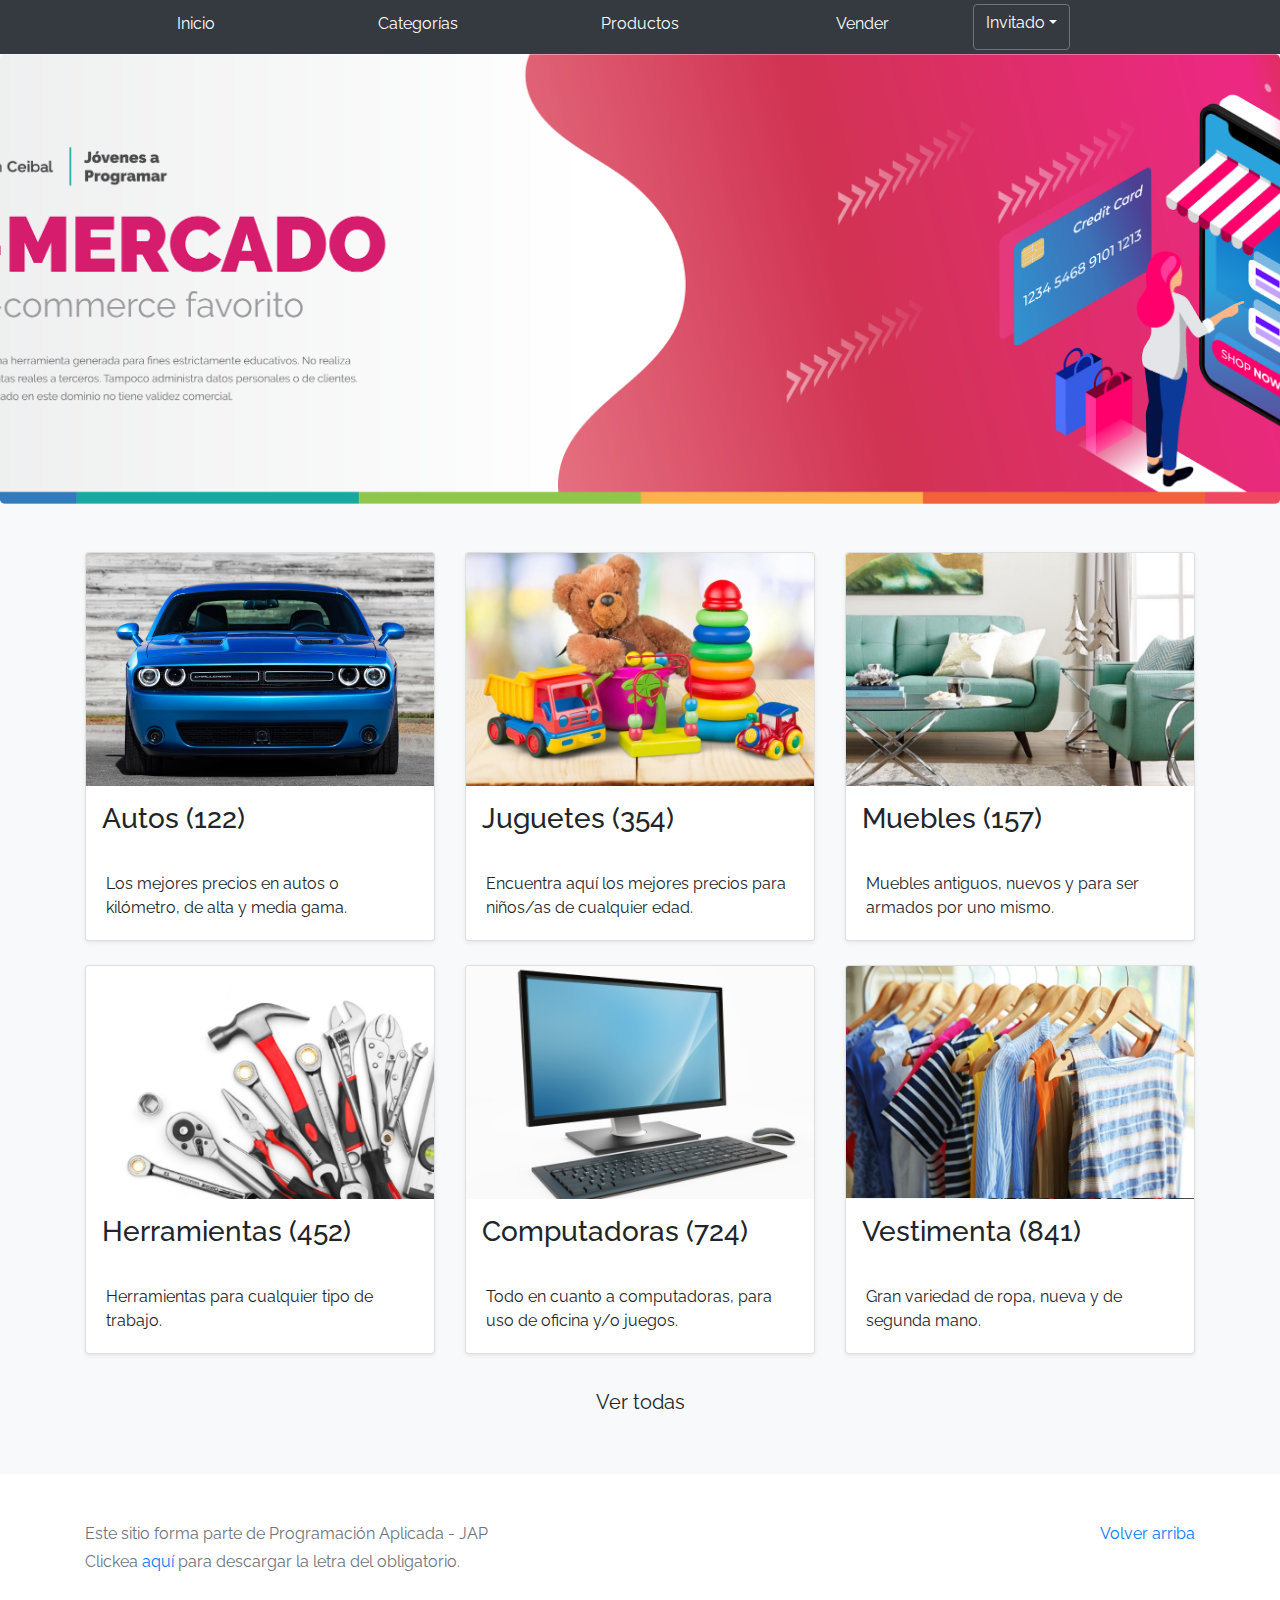
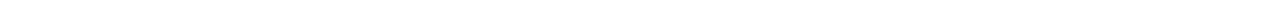
<file: ecommerce-master/index.html>
<!DOCTYPE html>
<!-- saved from url=(0049)https://getbootstrap.com/docs/4.3/examples/album/ -->
<html lang="en">

<head>
    <meta http-equiv="Content-Type" content="text/html; charset=UTF-8">
    <meta name="viewport" content="width=device-width, initial-scale=1, shrink-to-fit=no">
    <meta name="description" content="">
    <meta name="author" content="Mark Otto, Jacob Thornton, and Bootstrap contributors">
    <meta name="google-signin-scope" content="profile email">
    <meta name="google-signin-client_id" content="76102310930-uf8k5lgjegh3hh2iruc2i9jiarmd0ms7.apps.googleusercontent.com">
    <script src="https://apis.google.com/js/platform.js" async defer></script>

    <title>eMercado - Todo lo que busques está aquí</title>

    <link rel="canonical" href="https://getbootstrap.com/docs/4.3/examples/album/">
    <link href="https://fonts.googleapis.com/css?family=Raleway:300,300i,400,400i,700,700i,900,900i" rel="stylesheet">
    <!-- Bootstrap core CSS -->
    <link href="css/bootstrap.min.css" rel="stylesheet">
    <link href="css/styles.css" rel="stylesheet">
    <script src="js/init.js" type="text/javascript"></script>
</head>

<body>
    <nav class="navbar navbar-dark navbar-expand-lg site-header   sticky-top py-1 bg-dark">
        <div class="container">
            <button class="navbar-toggler" type="button" data-toggle="collapse" data-target="#navbarSupportedContent" aria-controls="navbarSupportedContent" aria-expanded="false" aria-label="Toggle navigation">
                <span class="navbar-toggler-icon"></span>
              </button>
            <div class="collapse navbar-collapse" id="navbarSupportedContent">
                <ul class="navbar-nav mr-auto mt-2 mt-lg-0">
                    <li class="nav-item">
                        <a class="nav-link" href="index.html">Inicio</a>
                    </li>
                    <li class="nav-item">
                        <a class="nav-link" href="categories.html">Categorías</a>
                    </li>
                    <li class="nav-item">
                        <a class="nav-link" href="products.html">Productos</a>
                    </li>
                    <li class="nav-item">
                        <a class="nav-link" href="sell.html">Vender</a>
                    </li>
                    <li>
                        <div class="btn-group dropdown">
                            <button type="button" class="btn btn-secondary dropdown-toggle" data-toggle="dropdown" aria-haspopup="true" aria-expanded="false" style="background-color: #343A40">
                            <label id='userName' > <script> showData(); </script>
                        </button>
                            <div class="dropdown-menu" aria-labelledby="dropdownMenuReference" style="background-color: #343A40">
                                <a class="dropdown-item" href="cart.html">Mi carrito</a>
                                <div class="dropdown-divider"></div>
                                <p class="dropdown-item" onclick='logOut();' id='message' style="color: white"> <label> <script> showMessage(); </script> </label> </p>
                            </div>
                        </div>
            </div>
            </label>
            </li>
            </ul>
        </div>
        </div>
    </nav>
    <main role="main">
        <section class="jumbotron text-center">
            <div class="m-5">
                <h1></h1>
            </div>
        </section>
        <div class="album py-5 bg-light">
            <div class="container">
                <div class="row">
                    <div class="col-md-4">
                        <a href="categories.html" class="card mb-4 shadow-sm custom-card">
                            <img class="bd-placeholder-img card-img-top" src="img/cat1.jpg">
                            <h3 class="m-3">Autos (122)</h3>
                            <div class="card-body">
                                <p class="card-text">Los mejores precios en autos 0 kilómetro, de alta y media gama.</p>
                            </div>
                        </a>
                    </div>
                    <div class="col-md-4">
                        <a href="categories.html" class="card mb-4 shadow-sm custom-card">
                            <img class="bd-placeholder-img card-img-top" src="img/cat2.jpg">
                            <h3 class="m-3">Juguetes (354)</h3>
                            <div class="card-body">
                                <p class="card-text">Encuentra aquí los mejores precios para niños/as de cualquier edad.</p>
                            </div>
                        </a>
                    </div>
                    <div class="col-md-4">
                        <a href="categories.html" class="card mb-4 shadow-sm custom-card">
                            <img class="bd-placeholder-img card-img-top" src="img/cat3.jpg">
                            <h3 class="m-3">Muebles (157)</h3>
                            <div class="card-body">
                                <p class="card-text">Muebles antiguos, nuevos y para ser armados por uno mismo.</p>
                            </div>
                        </a>
                    </div>
                    <div class="col-md-4">
                        <a href="categories.html" class="card mb-4 shadow-sm custom-card">
                            <img class="bd-placeholder-img card-img-top" src="img/cat4.jpg">
                            <h3 class="m-3">Herramientas (452)</h3>
                            <div class="card-body">
                                <p class="card-text">Herramientas para cualquier tipo de trabajo.</p>
                            </div>
                        </a>
                    </div>
                    <div class="col-md-4">
                        <a href="categories.html" class="card mb-4 shadow-sm custom-card">
                            <img class="bd-placeholder-img card-img-top" src="img/cat5.jpg">
                            <h3 class="m-3">Computadoras (724)</h3>
                            <div class="card-body">
                                <p class="card-text">Todo en cuanto a computadoras, para uso de oficina y/o juegos.</p>
                            </div>
                        </a>
                    </div>
                    <div class="col-md-4">
                        <a href="categories.html" class="card mb-4 shadow-sm custom-card">
                            <img class="bd-placeholder-img card-img-top" src="img/cat6.jpg">
                            <h3 class="m-3">Vestimenta (841)</h3>
                            <div class="card-body">
                                <p class="card-text">Gran variedad de ropa, nueva y de segunda mano.</p>
                            </div>
                        </a>
                    </div>
                </div>
                <div class="row">
                    <a type="button" class="btn btn-light btn-lg btn-block" href="categories.html">Ver todas</a>
                </div>
            </div>
        </div>
    </main>
    <footer class="text-muted">
        <div class="container">
            <p class="float-right">
                <a href="#">Volver arriba</a>
            </p>
            <p>Este sitio forma parte de Programación Aplicada - JAP</p>
            <p>Clickea <a target="_blank" href="Letra.pdf">aquí</a> para descargar la letra del obligatorio.</p>
        </div>
    </footer>
    <script src="js/vendor/jquery-3.4.1.min.js"></script>
    <script src="js/vendor/bootstrap.bundle.min.js"></script>
</body>

</html>
</file>
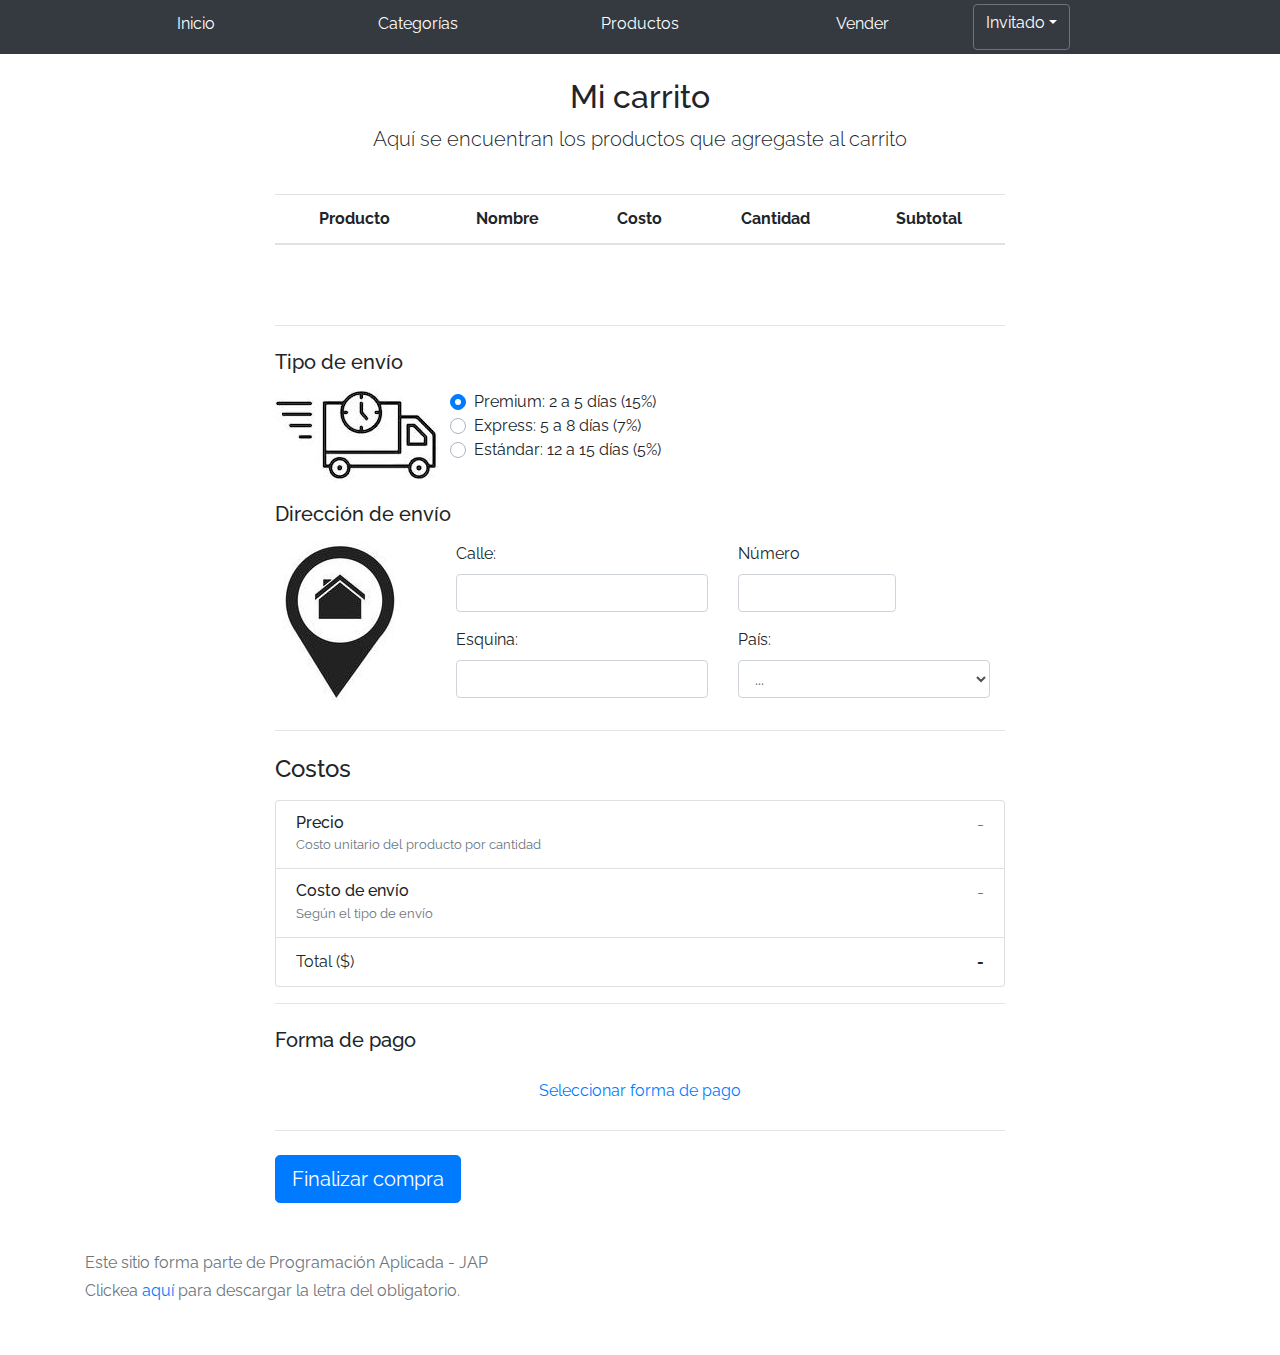
<file: ecommerce-master/cart.html>
<!DOCTYPE html>
<!-- saved from url=(0049)https://getbootstrap.com/docs/4.3/examples/album/ -->
<html lang="en">

<head>
    <meta http-equiv="Content-Type" content="text/html; charset=UTF-8">

    <meta name="viewport" content="width=device-width, initial-scale=1, shrink-to-fit=no">
    <meta name="description" content="">
    <meta name="author" content="Mark Otto, Jacob Thornton, and Bootstrap contributors">
    <title>eMercado - Todo lo que busques está aquí</title>

    <link rel="canonical" href="https://getbootstrap.com/docs/4.3/examples/album/">
    <link href="https://fonts.googleapis.com/css?family=Raleway:300,300i,400,400i,700,700i,900,900i" rel="stylesheet">

    <style>
        .bd-placeholder-img {
            font-size: 1.125rem;
            text-anchor: middle;
            -webkit-user-select: none;
            -moz-user-select: none;
            -ms-user-select: none;
            user-select: none;
        }
        
        @media (min-width: 768px) {
            .bd-placeholder-img-lg {
                font-size: 3.5rem;
            }
        }
    </style>
    <link href="css/bootstrap.min.css" rel="stylesheet">
    <link href="css/styles.css" rel="stylesheet">
    <link href="css/dropzone.css" rel="stylesheet">
    <script src="js/init.js" type="text/javascript"></script>

</head>

<body>
    <nav class="navbar navbar-dark navbar-expand-lg site-header   sticky-top py-1 bg-dark">
        <div class="container">
            <button class="navbar-toggler" type="button" data-toggle="collapse" data-target="#navbarSupportedContent" aria-controls="navbarSupportedContent" aria-expanded="false" aria-label="Toggle navigation">
                <span class="navbar-toggler-icon"></span>
              </button>
            <div class="collapse navbar-collapse" id="navbarSupportedContent">
                <ul class="navbar-nav mr-auto mt-2 mt-lg-0">
                    <li class="nav-item">
                        <a class="nav-link" href="index.html">Inicio</a>
                    </li>
                    <li class="nav-item">
                        <a class="nav-link" href="categories.html">Categorías</a>
                    </li>
                    <li class="nav-item">
                        <a class="nav-link" href="products.html">Productos</a>
                    </li>
                    <li class="nav-item">
                        <a class="nav-link" href="sell.html">Vender</a>
                    </li>
                    <li>
                        <div class="btn-group dropdown">
                            <button type="button" class="btn btn-secondary dropdown-toggle" data-toggle="dropdown" aria-haspopup="true" aria-expanded="false" style="background-color: #343A40">
                            <label id='userName' > <script> showData(); </script>
                        </button>
                            <div class="dropdown-menu" aria-labelledby="dropdownMenuReference" style="background-color: #343A40">
                                <a class="dropdown-item" href="cart.html">Mi carrito</a>
                                <div class="dropdown-divider"></div>
                                <p class="dropdown-item" onclick='logOut();' id='message' style="color: white"> <label> <script> showMessage(); </script> </label> </p>
                            </div>
                        </div>
            </div>
            </label>
            </li>
            </ul>
        </div>
        </div>
    </nav>
    <div class="container">
        <div class="text-center p-4">
            <h2>Mi carrito</h2>
            <p class="lead">Aquí se encuentran los productos que agregaste al carrito</p>
        </div>
        <div class="row justify-content-md-center">
            <div class="col-md-8 order-md-1">
                <main role="main" class="pb-5">
                    <div class="container">
                        <div class="row">
                            <table class="table" style="width: 100%; text-align: center;">
                                <thead>
                                    <tr>
                                        <th>Producto</th>
                                        <th>Nombre</th>
                                        <th>Costo</th>
                                        <th>Cantidad</th>
                                        <th>Subtotal</th>
                                    </tr>
                                </thead>
                                <tbody id="cart">
                                </tbody>
                            </table>
                        </div>
                    </div>
                </main>
                <form class="needs-validation" id="cart-info" action="index.html" method="POST">
                    <hr class="mb-4">
                    <h5 class="mb-3">Tipo de envío</h5>
                    <div class="d-block my-3">
                        <img src="img/envío.JPG" alt="tipo de envío" style="float:left; margin-right:35px;">
                        <div class="custom-control custom-radio">
                            <input id="premiumradio" name="publicationType" type="radio" class="custom-control-input" checked="" required="">
                            <label class="custom-control-label" for="premiumradio">Premium: 2 a 5 días (15%)</label>
                        </div>
                        <div class="custom-control custom-radio">
                            <input id="expressradio" name="publicationType" type="radio" class="custom-control-input" required="">
                            <label class="custom-control-label" for="expressradio">Express: 5 a 8 días (7%)</label>
                        </div>
                        <div class="custom-control custom-radio">
                            <input id="estandarradio" name="publicationType" type="radio" class="custom-control-input" required="">
                            <label class="custom-control-label" for="estandarradio">Estándar: 12 a 15 días (5%)</label>
                        </div>
                    </div>
                    <br>
                    <h5 class="mb-3">Dirección de envío</h5>
                    <img src="img/dirección.JPG" alt="dirección" style="float:left; margin-right:35px;">
                    <div class="row">
                        <div class="col-md-6 mb-3">
                            <label for=" calle">Calle:</label>
                            <input id="calle" type="text" class="form-control" placeholder="" value="">
                            <div class="invalid-feedback">
                                Ingresa una calle.
                            </div>
                        </div>
                        <div class="col-md-4 mb-3">
                            <label for="numero">Número</label>
                            <input id="numero" type="number" class="form-control" placeholder="" value="" min="0">
                            <div class="invalid-feedback">
                                Ingrese un número de casa.
                            </div>
                        </div>
                        <div class="col-md-6 mb-3">
                            <label for="esquina">Esquina:</label>
                            <input id="esquina" type="text" class="form-control" placeholder="" value="">
                            <div class="invalid-feedback">
                                Ingresa una esquina.
                            </div>
                        </div>
                        <div class="col-md-6 mb-3">
                            <label for="pais">País:</label>
                            <select id="pais" class="form-control">
                                <option value="">...</option>
                                <option value="1">Argentina</option>
                                <option value="2">Brasil</option>
                                <option value="3">Uruguay</option>
                                <option value="4">Otro</option>
                            </select>
                            <div class="invalid-feedback">
                                Ingrese un país.
                            </div>
                        </div>
                    </div>
                    <hr class="mb-4">
                    <h4 class="mb-3">Costos</h4>
                    <ul class="list-group mb-3">
                        <li class="list-group-item d-flex justify-content-between lh-condensed">
                            <div>
                                <h6 class="my-0">Precio</h6>
                                <small class="text-muted">Costo unitario del producto por cantidad</small>
                            </div>
                            <span class="text-muted" id="costText">-</span>
                        </li>
                        <li class="list-group-item d-flex justify-content-between lh-condensed">
                            <div>
                                <h6 class="my-0">Costo de envío</h6>
                                <small class="text-muted">Según el tipo de envío</small>
                            </div>
                            <span class="text-muted" id="comissionText">-</span>
                        </li>
                        <li class="list-group-item d-flex justify-content-between">
                            <span>Total ($)</span>
                            <strong id="totalCostText">-</strong>
                        </li>
                    </ul>
                    <hr class="mb-4">
                    <h5 class="mb-3">Forma de pago</h5>
                    <div class="row">
                        <button id="formaDePago" type="button" class="m-1 btn btn-link form-control" data-toggle="modal" data-target="#contidionsModal">Seleccionar forma de pago</button>
                        <div class="invalid-feedback">
                            Debe seleccionar una forma de pago.
                        </div>
                    </div>
                    <hr class="mb-4">
                    <button class="btn btn-primary btn-lg" type="submit" value="submit">Finalizar compra</button>
                </form>
            </div>
        </div>
    </div>

    <footer class="text-muted">
        <div class="container">
            <p>Este sitio forma parte de Programación Aplicada - JAP</p>
            <p>Clickea <a target="_blank" href="Letra.pdf">aquí</a> para descargar la letra del obligatorio.</p>
        </div>
    </footer>

    <div class="modal fade" tabindex="-1" role="dialog" id="contidionsModal">
        <div class="modal-dialog" role="document">
            <div class="modal-content">
                <div class="modal-header">
                    <h5 class="modal-title">Forma de pago</h5>
                    <button type="button" class="close" data-dismiss="modal" aria-label="Close">
                <span aria-hidden="true">&times;</span>
              </button>
                </div>
                <div class="modal-body">
                    <div class="container">
                        <form class="needs-validation">
                            <div class="row">
                                <div class="custom-control custom-radio">
                                    <input id="creditCardPaymentRadio" name="paymentType" type="radio" class="custom-control-input" onclick="creditCardPayment();">
                                    <label class="custom-control-label" for="creditCardPaymentRadio">Tarjeta de crédito</label>
                                </div>
                            </div>
                            <hr>
                            <div class="row">
                                <div class="col-md-6 mb-3">
                                    <label for="shippingStreet">Número de tarjeta</label>
                                    <input type="text" class="form-control" id="creditCardNumber" placeholder="" value="">
                                    <div class="invalid-feedback">
                                        Ingresa un número de tarjeta
                                    </div>
                                </div>
                                <div class="col-md-4 mb-3">
                                    <label for="shippingStreetNumber">Código de seg.</label>
                                    <input type="number" class="form-control" id="creditCardSecurityCode" placeholder="" min="0" value="">
                                    <div class="invalid-feedback">
                                        Ingresa el código de seguridad
                                    </div>
                                </div>
                            </div>
                            <div class="row">
                                <div class="col-md-6 mb-3">
                                    <label for="dueDate">Vencimiento (MM/AA)</label>
                                    <input type="text" class="form-control" id="dueDate" placeholder="" value="">
                                    <div class="invalid-feedback">
                                        Ingresa la fecha de vencimiento
                                    </div>
                                </div>
                            </div>
                            <div class="row">
                                <div class="custom-control custom-radio">
                                    <input id="bankingRadio" name="paymentType" type="radio" class="custom-control-input" onclick="bankAccountPayment();">
                                    <label class="custom-control-label" for="bankingRadio">Transferencia bancaria</label>
                                </div>
                            </div>
                            <hr>
                            <div class="row">
                                <div class="col-md-6 mb-3">
                                    <label for="bankAccountNumber">Número de cuenta</label>
                                    <input type="text" class="form-control" id="bankAccountNumber" placeholder="" value="">
                                    <div class="invalid-feedback">
                                        Ingresa un número de cuenta
                                    </div>
                                </div>
                            </div>
                        </form>
                    </div>
                    <div class="modal-footer">
                        <button type="submit" class="btn btn-primary" data-dismiss="modal">Aceptar</button>
                    </div>
                </div>
            </div>
        </div>
        <div id="spinner-wrapper">
            <div class="lds-ring">
                <div></div>
                <div></div>
                <div></div>
                <div></div>
            </div>
        </div>
        <script src="js/vendor/jquery-3.4.1.min.js"></script>
        <script src="js/vendor/bootstrap.bundle.min.js"></script>
        <script src="js/vendor/bootbox.min.js"></script>
        <script src="js/cart.js"></script>
</body>

</html>
</file>
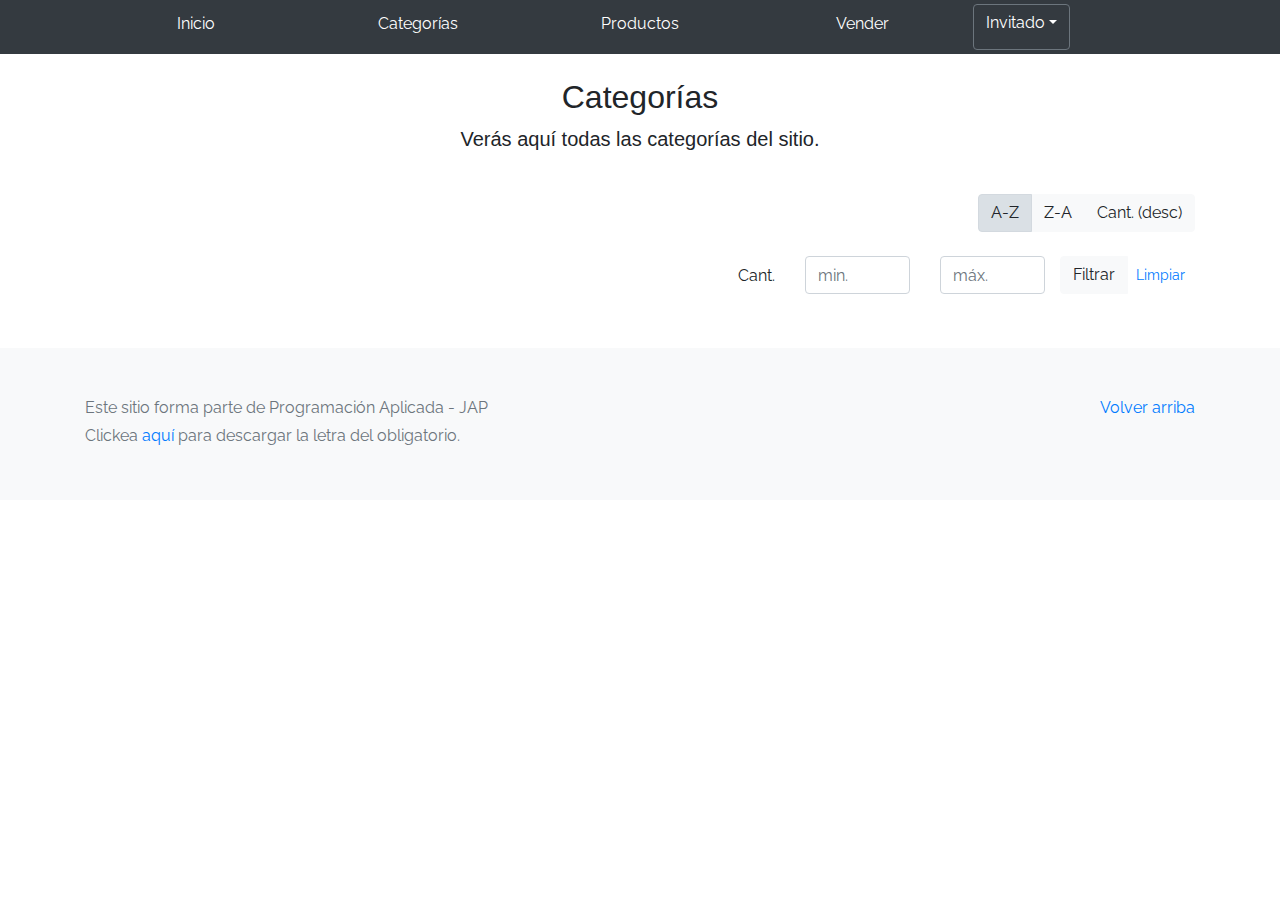
<file: ecommerce-master/categories.html>
<!DOCTYPE html>
<!-- saved from url=(0049)https://getbootstrap.com/docs/4.3/examples/album/ -->
<html lang="en">

<head>
    <meta http-equiv="Content-Type" content="text/html; charset=UTF-8">
    <meta name="viewport" content="width=device-width, initial-scale=1, shrink-to-fit=no">
    <meta name="description" content="">
    <meta name="author" content="Mark Otto, Jacob Thornton, and Bootstrap contributors">
    <title>eMercado - Todo lo que busques está aquí</title>

    <link rel="canonical" href="https://getbootstrap.com/docs/4.3/examples/album/">
    <link href="https://fonts.googleapis.com/css?family=Raleway:300,300i,400,400i,700,700i,900,900i" rel="stylesheet">

    <link href="css/bootstrap.min.css" rel="stylesheet">
    <link href="css/styles.css" rel="stylesheet">
    <script src="js/init.js" type="text/javascript"></script>
</head>

<body>
    <nav class="navbar navbar-dark navbar-expand-lg site-header   sticky-top py-1 bg-dark">
        <div class="container">
            <button class="navbar-toggler" type="button" data-toggle="collapse" data-target="#navbarSupportedContent" aria-controls="navbarSupportedContent" aria-expanded="false" aria-label="Toggle navigation">
            <span class="navbar-toggler-icon"></span>
          </button>
            <div class="collapse navbar-collapse" id="navbarSupportedContent">
                <ul class="navbar-nav mr-auto mt-2 mt-lg-0">
                    <li class="nav-item">
                        <a class="nav-link" href="index.html">Inicio</a>
                    </li>
                    <li class="nav-item">
                        <a class="nav-link" href="categories.html">Categorías</a>
                    </li>
                    <li class="nav-item">
                        <a class="nav-link" href="products.html">Productos</a>
                    </li>
                    <li class="nav-item">
                        <a class="nav-link" href="sell.html">Vender</a>
                    </li>
                    <li>
                        <div class="btn-group dropdown">
                            <button type="button" class="btn btn-secondary dropdown-toggle" data-toggle="dropdown" aria-haspopup="true" aria-expanded="false" style="background-color: #343A40">
                        <label id='userName' > <script> showData(); </script>
                    </button>
                            <div class="dropdown-menu" aria-labelledby="dropdownMenuReference" style="background-color: #343A40">
                                <a class="dropdown-item" href="cart.html">Mi carrito</a>
                                <div class="dropdown-divider"></div>
                                <p class="dropdown-item" onclick='logOut();' id='message' style="color: white"> <label> <script> showMessage(); </script> </label> </p>
                            </div>
                        </div>
            </div>
            </label>
            </li>
            </ul>
        </div>
        </div>
    </nav>
    <main role="main" class="pb-5">
        <div class="text-center p-4">
            <h2>Categorías</h2>
            <p class="lead">Verás aquí todas las categorías del sitio.</p>
        </div>
        <div class="container">
            <div class="row">
                <div class="col text-right">
                    <div class="btn-group btn-group-toggle mb-4" data-toggle="buttons">
                        <label class="btn btn-light active" id="sortAsc">
                            <input type="radio" name="options" autocomplete="off" checked>A-Z
                        </label>
                        <label class="btn btn-light" id="sortDesc">
                            <input type="radio" name="options" autocomplete="off">Z-A
                        </label>
                        <label class="btn btn-light" id="sortByCount">
                            <input type="radio" name="options" autocomplete="off">Cant. (desc)
                        </label>
                    </div>
                </div>
            </div>
            <div class="row justify-content-end">
                <div class="col-md-6"></div>
                <div class="col-md-6 col-sm-12 mb-1 container">
                    <div class="row container p-0 m-0">
                        <div class="col">
                            <p class="font-weight-normal text-right my-2">Cant.</p>
                        </div>
                        <div class="col">
                            <input class="form-control" type="number" placeholder="min." id="rangeFilterCountMin">
                        </div>
                        <div class="col">
                            <input class="form-control" type="number" placeholder="máx." id="rangeFilterCountMax">
                        </div>
                        <div class="col-3 p-0">
                            <div class="btn-group" role="group">
                                <button class="btn btn-light btn-block" id="rangeFilterCount">Filtrar</button>
                                <button class="btn btn-link btn-sm" id="clearRangeFilter">Limpiar</button>
                            </div>
                        </div>
                    </div>
                </div>
            </div>
            <div class="row" id="cat-list-container">
            </div>
    </main>
    <footer class="text-muted bg-light">
        <div class="container">
            <p class="float-right">
                <a href="#">Volver arriba</a>
            </p>
            <p>Este sitio forma parte de Programación Aplicada - JAP</p>
            <p>Clickea <a target="_blank" href="Letra.pdf">aquí</a> para descargar la letra del obligatorio.</p>
        </div>
    </footer>
    <div id="spinner-wrapper">
        <div class="lds-ring">
            <div></div>
            <div></div>
            <div></div>
            <div></div>
        </div>
    </div>
    <script src="js/vendor/jquery-3.4.1.min.js"></script>
    <script src="js/vendor/bootstrap.bundle.min.js"></script>
    <script src="js/categories.js"></script>
</body>

</html>
</file>
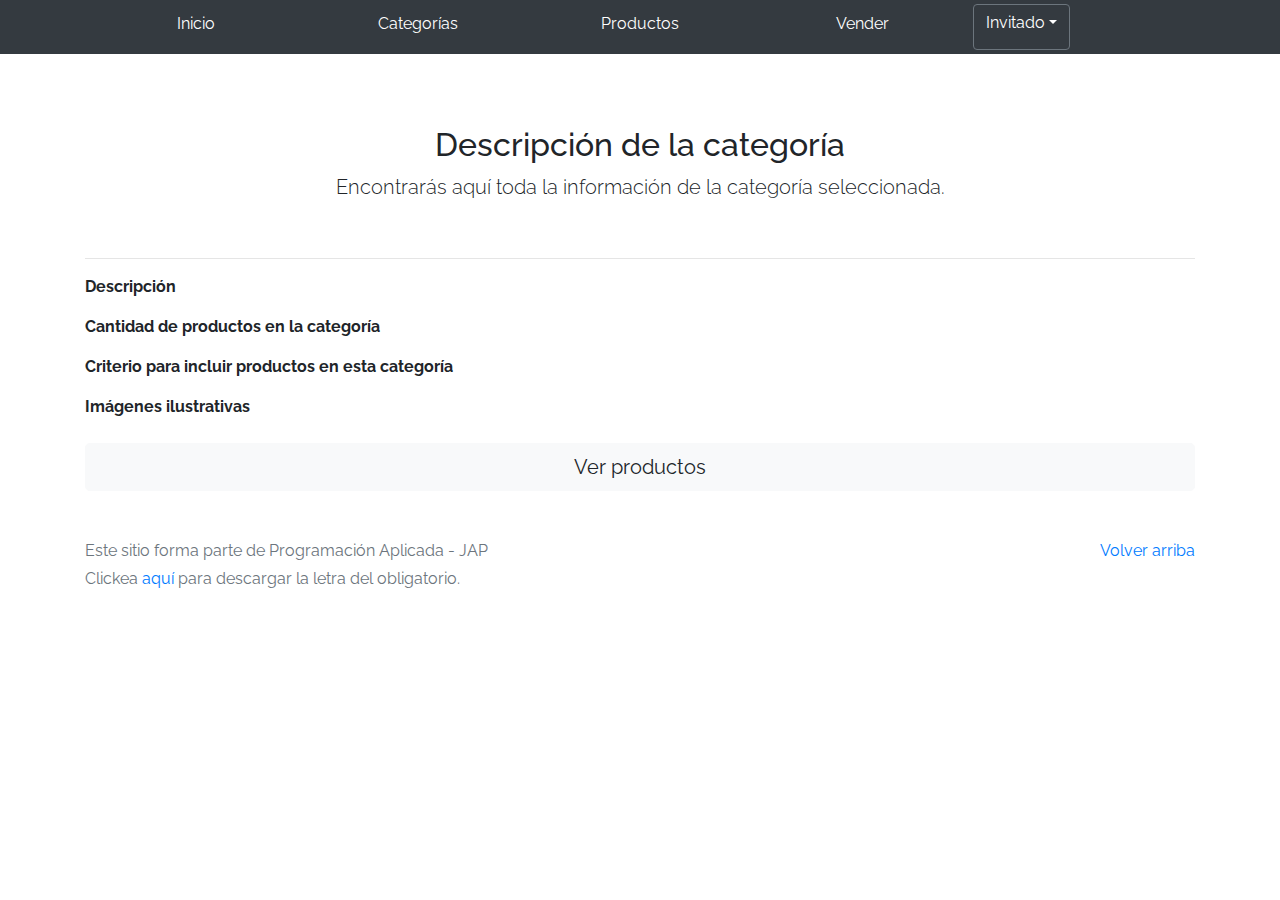
<file: ecommerce-master/category-info.html>
<!DOCTYPE html>
<!-- saved from url=(0049)https://getbootstrap.com/docs/4.3/examples/album/ -->
<html lang="en">

<head>
    <meta http-equiv="Content-Type" content="text/html; charset=UTF-8">
    <meta name="viewport" content="width=device-width, initial-scale=1, shrink-to-fit=no">
    <meta name="description" content="">
    <meta name="author" content="Mark Otto, Jacob Thornton, and Bootstrap contributors">
    <title>eMercado - Todo lo que busques está aquí</title>

    <link rel="canonical" href="https://getbootstrap.com/docs/4.3/examples/album/">
    <link href="https://fonts.googleapis.com/css?family=Raleway:300,300i,400,400i,700,700i,900,900i" rel="stylesheet">
    <!-- Bootstrap core CSS -->
    <link href="css/bootstrap.min.css" rel="stylesheet">
    <link href="css/styles.css" rel="stylesheet">
    <script src="js/init.js" type="text/javascript"></script>
</head>

<body>
    <nav class="navbar navbar-dark navbar-expand-lg site-header   sticky-top py-1 bg-dark">
        <div class="container">
            <button class="navbar-toggler" type="button" data-toggle="collapse" data-target="#navbarSupportedContent" aria-controls="navbarSupportedContent" aria-expanded="false" aria-label="Toggle navigation">
                <span class="navbar-toggler-icon"></span>
              </button>
            <div class="collapse navbar-collapse" id="navbarSupportedContent">
                <ul class="navbar-nav mr-auto mt-2 mt-lg-0">
                    <li class="nav-item">
                        <a class="nav-link" href="index.html">Inicio</a>
                    </li>
                    <li class="nav-item">
                        <a class="nav-link" href="categories.html">Categorías</a>
                    </li>
                    <li class="nav-item">
                        <a class="nav-link" href="products.html">Productos</a>
                    </li>
                    <li class="nav-item">
                        <a class="nav-link" href="sell.html">Vender</a>
                    </li>
                    <li>
                        <div class="btn-group dropdown">
                            <button type="button" class="btn btn-secondary dropdown-toggle" data-toggle="dropdown" aria-haspopup="true" aria-expanded="false" style="background-color: #343A40">
                            <label id='userName' > <script> showData(); </script>
                        </button>
                            <div class="dropdown-menu" aria-labelledby="dropdownMenuReference" style="background-color: #343A40">
                                <a class="dropdown-item" href="cart.html">Mi carrito</a>
                                <div class="dropdown-divider"></div>
                                <p class="dropdown-item" onclick='logOut();' id='message' style="color: white"> <label> <script> showMessage(); </script> </label> </p>
                            </div>
                        </div>
            </div>
            </label>
            </li>
            </ul>
        </div>
        </div>
    </nav>
    <main role="main">
        <div class="container mt-5">
            <div class="text-center p-4">
                <h2>Descripción de la categoría</h2>
                <p class="lead">Encontrarás aquí toda la información de la categoría seleccionada.</p>
            </div>
            <h3 id="categoryName"></h3>
            <hr class="my-3">
            <dl>
                <dt>Descripción</dt>
                <dd>
                    <p id="categoryDescription"></p>
                </dd>

                <dt>Cantidad de productos en la categoría</dt>
                <dd>
                    <p id="productCount"></p>
                </dd>

                <dt>Criterio para incluir productos en esta categoría</dt>
                <dd>
                    <p id="productCriteria"></p>
                </dd>

                <dt>Imágenes ilustrativas</dt>
                <dd>
                    <div class="row text-center text-lg-left pt-2" id="productImagesGallery">
                    </div>
                </dd>
            </dl>
            <a type="button" class="btn btn-light btn-lg btn-block" href="products.html">Ver productos</a>
        </div>
    </main>
    <footer class="text-muted">
        <div class="container">
            <p class="float-right">
                <a href="#">Volver arriba</a>
            </p>
            <p>Este sitio forma parte de Programación Aplicada - JAP</p>
            <p>Clickea <a target="_blank" href="Letra.pdf">aquí</a> para descargar la letra del obligatorio.</p>
        </div>
    </footer>
    <div id="spinner-wrapper">
        <div class="lds-ring">
            <div></div>
            <div></div>
            <div></div>
            <div></div>
        </div>
    </div>
    <script src="js/vendor/jquery-3.4.1.min.js"></script>
    <script src="js/vendor/bootstrap.bundle.min.js"></script>
    <script src="js/category-info.js"></script>
</body>

</html>
</file>
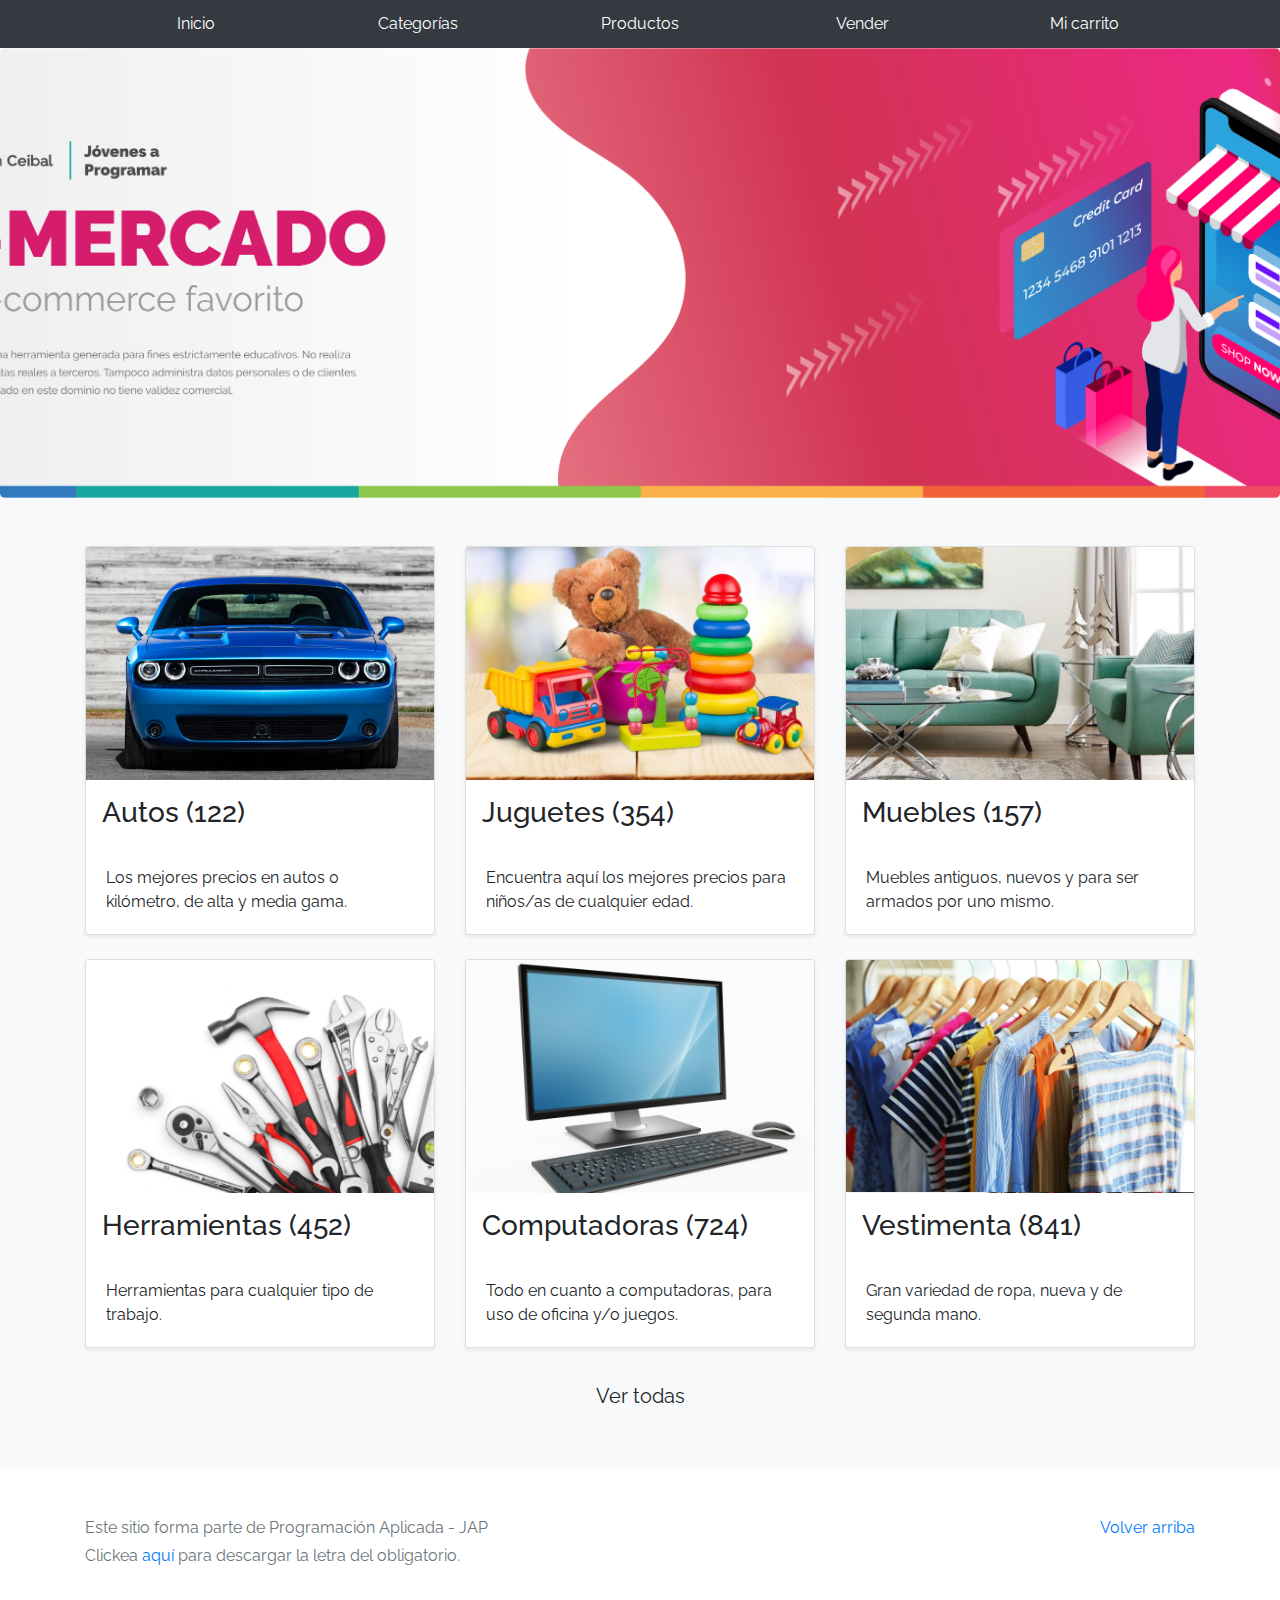
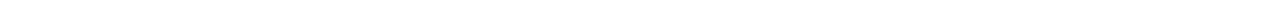
<file: ecommerce-master/index1.html>
<!DOCTYPE html>
<!-- saved from url=(0049)https://getbootstrap.com/docs/4.3/examples/album/ -->
<html lang="en">
  <head>
    <meta http-equiv="Content-Type" content="text/html; charset=UTF-8">
    <meta name="viewport" content="width=device-width, initial-scale=1, shrink-to-fit=no">
    <meta name="description" content="">
    <meta name="author" content="Mark Otto, Jacob Thornton, and Bootstrap contributors">
    <title>eMercado - Todo lo que busques está aquí</title>

    <link rel="canonical" href="https://getbootstrap.com/docs/4.3/examples/album/">
    <link href="https://fonts.googleapis.com/css?family=Raleway:300,300i,400,400i,700,700i,900,900i" rel="stylesheet">
    <!-- Bootstrap core CSS -->
    <link href="css/bootstrap.min.css" rel="stylesheet">
    <link href="css/styles.css" rel="stylesheet">
  </head>
  <body>
      <nav class="navbar navbar-dark navbar-expand-lg site-header   sticky-top py-1 bg-dark">
          <div class="container">
              <button class="navbar-toggler" type="button" data-toggle="collapse" data-target="#navbarSupportedContent" aria-controls="navbarSupportedContent" aria-expanded="false" aria-label="Toggle navigation">
                <span class="navbar-toggler-icon"></span>
              </button>
              <div class="collapse navbar-collapse" id="navbarSupportedContent">
                <ul class="navbar-nav mr-auto mt-2 mt-lg-0">
                  <li class="nav-item">
                      <a class="nav-link" href="index.html">Inicio</a>
                  </li>
                  <li class="nav-item">
                      <a class="nav-link" href="categories.html">Categorías</a>
                  </li>
                  <li class="nav-item">
                      <a class="nav-link" href="products.html">Productos</a>
                  </li>
                  <li class="nav-item">
                      <a class="nav-link" href="sell.html">Vender</a>
                  </li>
                  <li class="nav-item">
                      <a class="nav-link" href="cart.html">Mi carrito</a>
                  </li>
                  </ul>
              </div>
          </div>
        </nav>
    <main role="main">
      <section class="jumbotron text-center">
        <div class="m-5">
          <h1></h1>
        </div>
      </section>
      <div class="album py-5 bg-light">
        <div class="container">
          <div class="row">
            <div class="col-md-4">
              <a href="categories.html" class="card mb-4 shadow-sm custom-card">
                <img class="bd-placeholder-img card-img-top"  src="img/cat1.jpg">
                <h3 class="m-3">Autos (122)</h3>
                <div class="card-body">
                  <p class="card-text">Los mejores precios en autos 0 kilómetro, de alta y media gama.</p>
                </div>
              </a>
            </div>
            <div class="col-md-4">
                <a href="categories.html" class="card mb-4 shadow-sm custom-card">
                  <img class="bd-placeholder-img card-img-top" src="img/cat2.jpg">
                  <h3 class="m-3">Juguetes (354)</h3>
                  <div class="card-body">
                    <p class="card-text">Encuentra aquí los mejores precios para niños/as de cualquier edad.</p>
                  </div>
                </a>
            </div>
            <div class="col-md-4">
                <a href="categories.html" class="card mb-4 shadow-sm custom-card">
                  <img class="bd-placeholder-img card-img-top" src="img/cat3.jpg">
                  <h3 class="m-3">Muebles (157)</h3>
                  <div class="card-body">
                    <p class="card-text">Muebles antiguos, nuevos y para ser armados por uno mismo.</p>
                  </div>
                </a>
            </div>
            <div class="col-md-4">
                <a href="categories.html" class="card mb-4 shadow-sm custom-card">
                  <img class="bd-placeholder-img card-img-top" src="img/cat4.jpg">
                  <h3 class="m-3">Herramientas (452)</h3>
                  <div class="card-body">
                    <p class="card-text">Herramientas para cualquier tipo de trabajo.</p>
                  </div>
                </a>
            </div>
            <div class="col-md-4">
                <a href="categories.html" class="card mb-4 shadow-sm custom-card">
                  <img class="bd-placeholder-img card-img-top" src="img/cat5.jpg">
                  <h3 class="m-3">Computadoras (724)</h3>
                  <div class="card-body">
                    <p class="card-text">Todo en cuanto a computadoras, para uso de oficina y/o juegos.</p>
                  </div>
                </a>
            </div>
            <div class="col-md-4">
                <a href="categories.html" class="card mb-4 shadow-sm custom-card">
                  <img class="bd-placeholder-img card-img-top" src="img/cat6.jpg">
                  <h3 class="m-3">Vestimenta (841)</h3>
                  <div class="card-body">
                    <p class="card-text">Gran variedad de ropa, nueva y de segunda mano.</p>
                  </div>
                </a>
            </div>
          </div>
          <div class="row">
              <a type="button" class="btn btn-light btn-lg btn-block" href="categories.html">Ver todas</a>
          </div>
        </div>
      </div>
    </main>
    <footer class="text-muted">
      <div class="container">
        <p class="float-right">
          <a href="#">Volver arriba</a>
        </p>
        <p>Este sitio forma parte de Programación Aplicada - JAP</p>
        <p>Clickea <a target="_blank" href="Letra.pdf">aquí</a> para descargar la letra del obligatorio.</p>
      </div>
    </footer>
    <script src="js/vendor/jquery-3.4.1.min.js"></script>
    <script src="js/vendor/bootstrap.bundle.min.js"></script>
  </body>
</html>
</file>
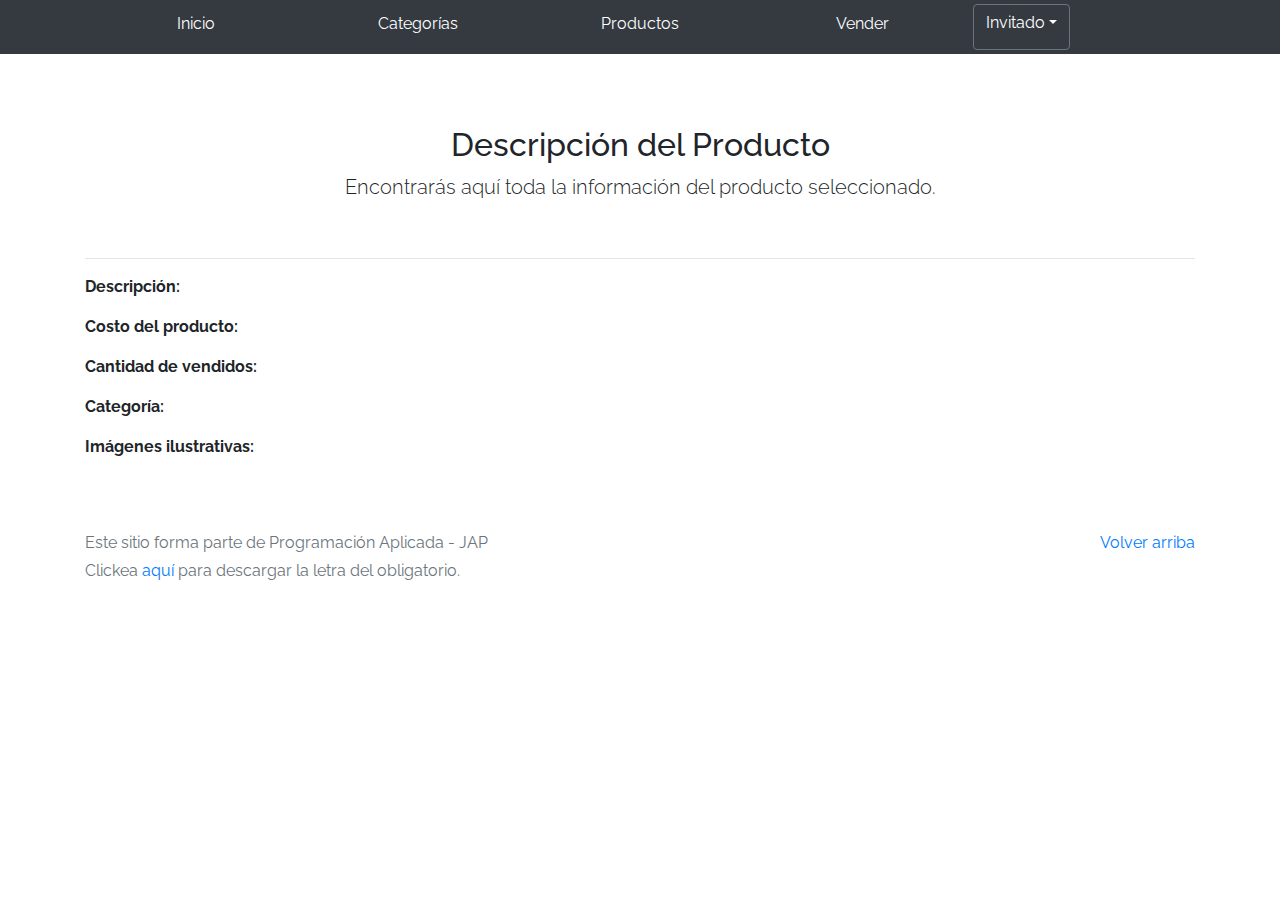
<file: ecommerce-master/product-info.html>
<!DOCTYPE html>
<!-- saved from url=(0049)https://getbootstrap.com/docs/4.3/examples/album/ -->
<html lang="en">

<head>
    <meta http-equiv="Content-Type" content="text/html; charset=UTF-8">
    <meta name="viewport" content="width=device-width, initial-scale=1, shrink-to-fit=no">
    <meta name="description" content="">
    <meta name="author" content="Mark Otto, Jacob Thornton, and Bootstrap contributors">
    <title>eMercado - Todo lo que busques está aquí</title>

    <link rel="canonical" href="https://getbootstrap.com/docs/4.3/examples/album/">
    <link href="https://fonts.googleapis.com/css?family=Raleway:300,300i,400,400i,700,700i,900,900i" rel="stylesheet">
    <!-- Bootstrap core CSS -->
    <link href="css/bootstrap.min.css" rel="stylesheet">
    <link href="css/styles.css" rel="stylesheet">
    <script src="js/init.js" type="text/javascript"></script>
</head>

<body>
    <nav class="navbar navbar-dark navbar-expand-lg site-header   sticky-top py-1 bg-dark">
        <div class="container">
            <button class="navbar-toggler" type="button" data-toggle="collapse" data-target="#navbarSupportedContent" aria-controls="navbarSupportedContent" aria-expanded="false" aria-label="Toggle navigation">
                <span class="navbar-toggler-icon"></span>
              </button>
            <div class="collapse navbar-collapse" id="navbarSupportedContent">
                <ul class="navbar-nav mr-auto mt-2 mt-lg-0">
                    <li class="nav-item">
                        <a class="nav-link" href="index.html">Inicio</a>
                    </li>
                    <li class="nav-item">
                        <a class="nav-link" href="categories.html">Categorías</a>
                    </li>
                    <li class="nav-item">
                        <a class="nav-link" href="products.html">Productos</a>
                    </li>
                    <li class="nav-item">
                        <a class="nav-link" href="sell.html">Vender</a>
                    </li>
                    <li>
                        <div class="btn-group dropdown">
                            <button type="button" class="btn btn-secondary dropdown-toggle" data-toggle="dropdown" aria-haspopup="true" aria-expanded="false" style="background-color: #343A40">
                            <label id='userName' > <script> showData(); </script>
                        </button>
                            <div class="dropdown-menu" aria-labelledby="dropdownMenuReference" style="background-color: #343A40">
                                <a class="dropdown-item" href="cart.html">Mi carrito</a>
                                <div class="dropdown-divider"></div>
                                <p class="dropdown-item" onclick='logOut();' id='message' style="color: white"> <label> <script> showMessage(); </script> </label> </p>
                            </div>
                        </div>
            </div>
            </label>
            </li>
            </ul>
        </div>
        </div>
    </nav>
    <main role="main">
        <div class="container mt-5">
            <div class="text-center p-4">
                <h2>Descripción del Producto</h2>
                <p class="lead">Encontrarás aquí toda la información del producto seleccionado.</p>
            </div>
            <h3 id="productName"></h3>
            <hr class="my-3">
            <dl>
                <dt>Descripción:</dt>
                <dd>
                    <p id="productDescription"></p>
                </dd>

                <dt>Costo del producto:</dt>
                <dd>
                    <p id="productCost"></p>
                    <p id="productCurrency"></p>
                </dd>

                <dt>Cantidad de vendidos:</dt>
                <dd>
                    <p id="productSoldCount"></p>
                </dd>

                <dt>Categoría:</dt>
                <dd>
                    <p id="productCategory"></p>
                </dd>

                <dt>Imágenes ilustrativas:</dt>
                <dd>
                    <div class="row text-center text-lg-left pt-2" id="productImagesGallery">
                    </div>
                </dd>
            </dl>
        </div>
    </main>
    <footer class="text-muted">
        <div class="container">
            <p class="float-right">
                <a href="#">Volver arriba</a>
            </p>
            <p>Este sitio forma parte de Programación Aplicada - JAP</p>
            <p>Clickea <a target="_blank" href="Letra.pdf">aquí</a> para descargar la letra del obligatorio.</p>
        </div>
    </footer>
    <div id="spinner-wrapper">
        <div class="lds-ring">
            <div></div>
            <div></div>
            <div></div>
            <div></div>
        </div>
    </div>
    <script src="js/vendor/jquery-3.4.1.min.js"></script>
    <script src="js/vendor/bootstrap.bundle.min.js"></script>
    <script src="js/product-info.js"></script>
</body>

</html>
</file>
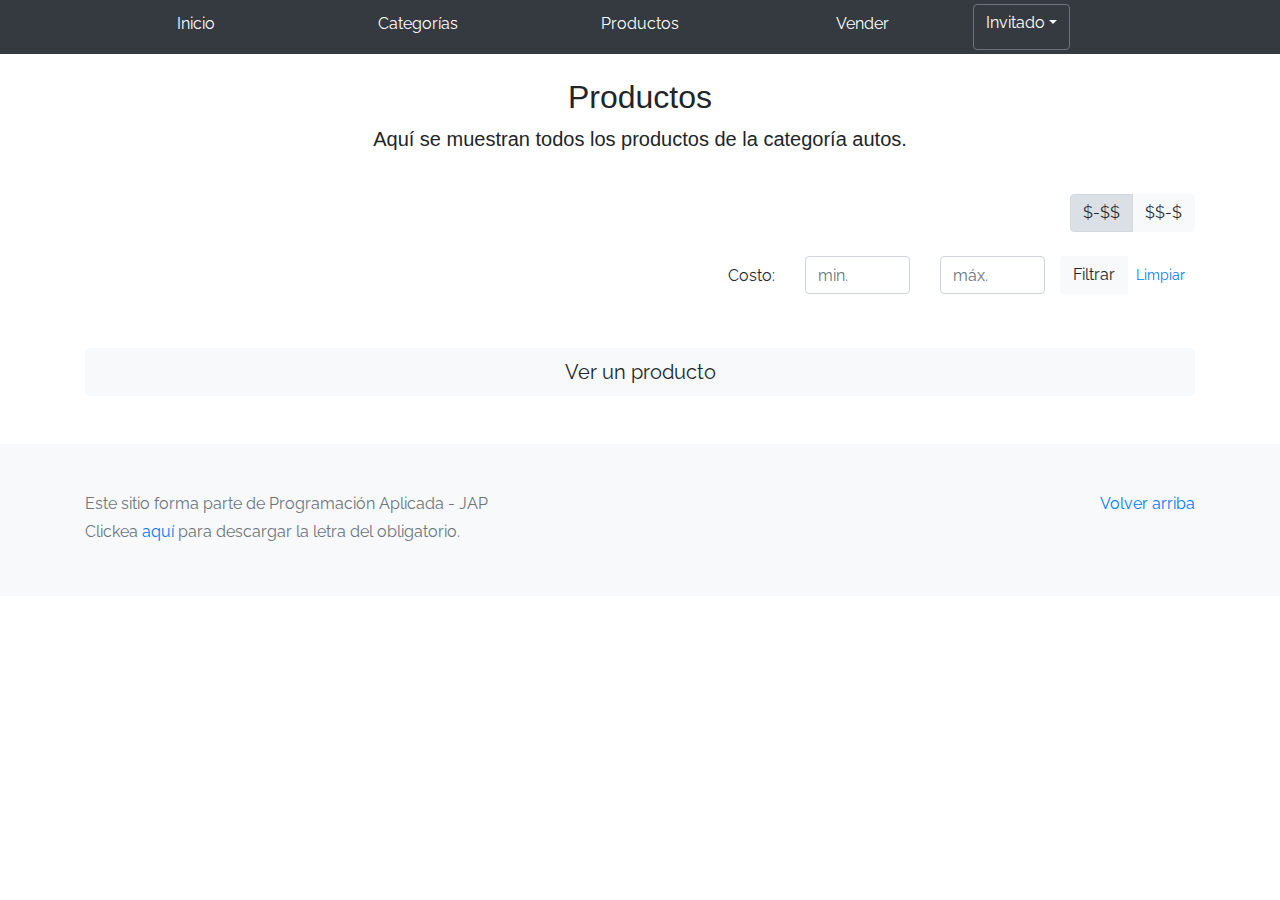
<file: ecommerce-master/products.html>
<!DOCTYPE html>
<!-- saved from url=(0049)https://getbootstrap.com/docs/4.3/examples/album/ -->
<html lang="en">

<head>
    <meta http-equiv="Content-Type" content="text/html; charset=UTF-8">
    <meta name="viewport" content="width=device-width, initial-scale=1, shrink-to-fit=no">
    <meta name="description" content="">
    <meta name="author" content="Mark Otto, Jacob Thornton, and Bootstrap contributors">
    <title>eMercado - Todo lo que busques está aquí</title>

    <link rel="canonical" href="https://getbootstrap.com/docs/4.3/examples/album/">
    <link href="https://fonts.googleapis.com/css?family=Raleway:300,300i,400,400i,700,700i,900,900i" rel="stylesheet">

    <link href="css/bootstrap.min.css" rel="stylesheet">
    <link href="css/styles.css" rel="stylesheet">
    <script src="js/init.js" type="text/javascript"></script>
</head>

<body>
    <nav class="navbar navbar-dark navbar-expand-lg site-header   sticky-top py-1 bg-dark">
        <div class="container">
            <button class="navbar-toggler" type="button" data-toggle="collapse" data-target="#navbarSupportedContent" aria-controls="navbarSupportedContent" aria-expanded="false" aria-label="Toggle navigation">
                <span class="navbar-toggler-icon"></span>
              </button>
            <div class="collapse navbar-collapse" id="navbarSupportedContent">
                <ul class="navbar-nav mr-auto mt-2 mt-lg-0">
                    <li class="nav-item">
                        <a class="nav-link" href="index.html">Inicio</a>
                    </li>
                    <li class="nav-item">
                        <a class="nav-link" href="categories.html">Categorías</a>
                    </li>
                    <li class="nav-item">
                        <a class="nav-link" href="products.html">Productos</a>
                    </li>
                    <li class="nav-item">
                        <a class="nav-link" href="sell.html">Vender</a>
                    </li>
                    <li>
                        <div class="btn-group dropdown">
                            <button type="button" class="btn btn-secondary dropdown-toggle" data-toggle="dropdown" aria-haspopup="true" aria-expanded="false" style="background-color: #343A40">
                            <label id='userName' > <script> showData(); </script>
                        </button>
                            <div class="dropdown-menu" aria-labelledby="dropdownMenuReference" style="background-color: #343A40">
                                <a class="dropdown-item" href="cart.html">Mi carrito</a>
                                <div class="dropdown-divider"></div>
                                <p class="dropdown-item" onclick='logOut();' id='message' style="color: white"> <label> <script> showMessage(); </script> </label> </p>
                            </div>
                        </div>
            </div>
            </label>
            </li>
            </ul>
        </div>
        </div>
    </nav>
    <main role="main" class="pb-5">
        <div class="text-center p-4">
            <h2>Productos</h2>
            <p class="lead">Aquí se muestran todos los productos de la categoría autos.</p>
        </div>
        <div class="container">
            <div class="row">
                <div class="col text-right">
                    <div class="btn-group btn-group-toggle mb-4" data-toggle="buttons">
                        <label class="btn btn-light active" id="sortAsc">
                          <input type="radio" name="options" autocomplete="off" checked>$-$$
                      </label>
                        <label class="btn btn-light" id="sortDesc">
                          <input type="radio" name="options" autocomplete="off">$$-$
                      </label>
                    </div>
                </div>
            </div>
            <div class="row justify-content-end">
                <div class="col-md-6"></div>
                <div class="col-md-6 col-sm-12 mb-1 container">
                    <div class="row container p-0 m-0">
                        <div class="col">
                            <p class="font-weight-normal text-right my-2">Costo:</p>
                        </div>
                        <div class="col">
                            <input class="form-control" type="number" placeholder="min." id="rangeFilterCostMin">
                        </div>
                        <div class="col">
                            <input class="form-control" type="number" placeholder="máx." id="rangeFilterCostMax">
                        </div>
                        <div class="col-3 p-0">
                            <div class="btn-group" role="group">
                                <button class="btn btn-light btn-block" id="rangeFilterCost">Filtrar</button>
                                <button class="btn btn-link btn-sm" id="clearRangeFilter">Limpiar</button>
                            </div>
                        </div>
                    </div>
                </div>
            </div>
            <br>
            <div class="row" id="products-list-container"></div>
            <br>
            <a type="button" class="btn btn-light btn-lg btn-block" href="product-info.html">Ver un producto</a>
        </div>
    </main>

    <footer class="text-muted bg-light">
        <div class="container">
            <p class="float-right">
                <a href="#">Volver arriba</a>
            </p>
            <p>Este sitio forma parte de Programación Aplicada - JAP</p>
            <p>Clickea <a target="_blank" href="Letra.pdf">aquí</a> para descargar la letra del obligatorio.</p>
        </div>
    </footer>
    <div id="spinner-wrapper">
        <div class="lds-ring">
            <div></div>
            <div></div>
            <div></div>
            <div></div>
        </div>
    </div>
    <script src="js/vendor/jquery-3.4.1.min.js"></script>
    <script src="js/vendor/bootstrap.bundle.min.js"></script>
    <script src="js/products.js"></script>
</body>

</html>
</file>
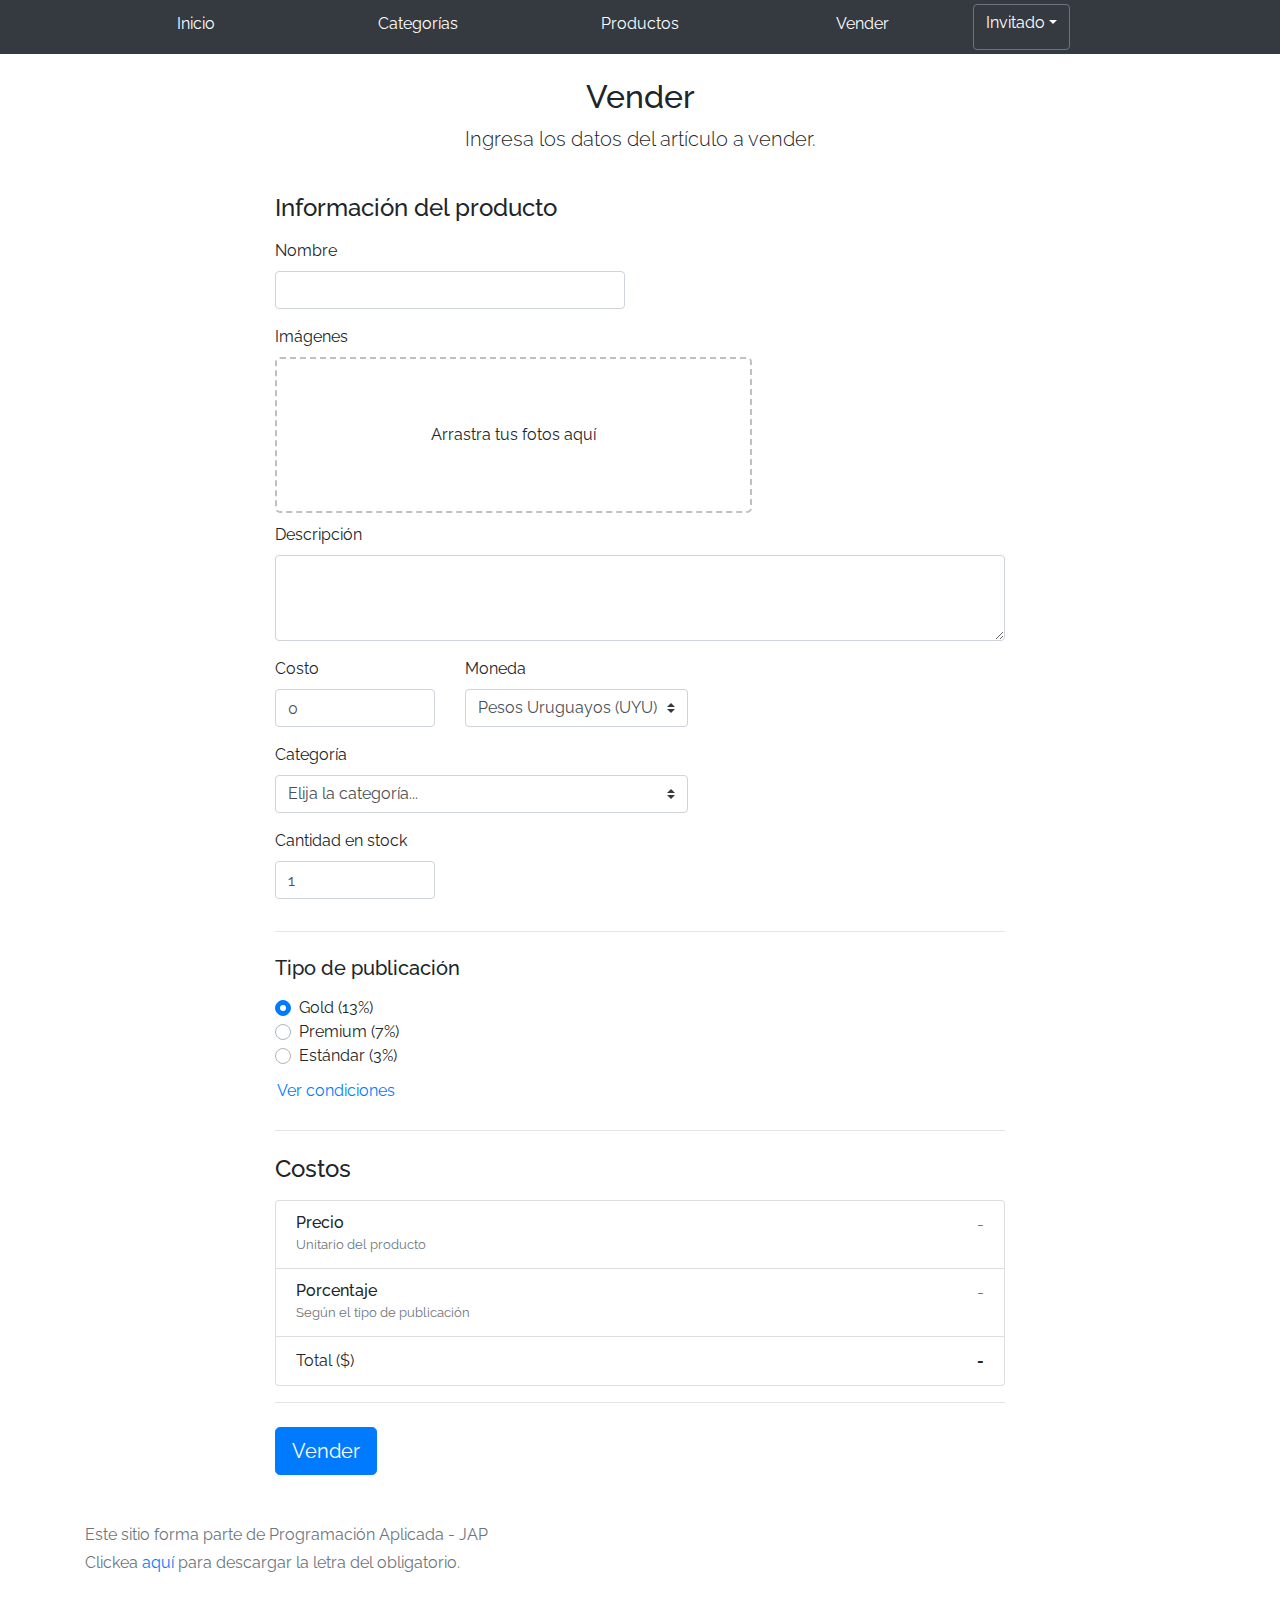
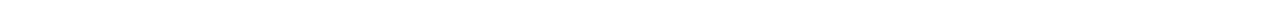
<file: ecommerce-master/sell.html>
<!DOCTYPE html>
<!-- saved from url=(0049)https://getbootstrap.com/docs/4.3/examples/album/ -->
<html lang="en">

<head>
    <meta http-equiv="Content-Type" content="text/html; charset=UTF-8">

    <meta name="viewport" content="width=device-width, initial-scale=1, shrink-to-fit=no">
    <meta name="description" content="">
    <meta name="author" content="Mark Otto, Jacob Thornton, and Bootstrap contributors">
    <title>eMercado - Todo lo que busques está aquí</title>

    <link rel="canonical" href="https://getbootstrap.com/docs/4.3/examples/album/">
    <link href="https://fonts.googleapis.com/css?family=Raleway:300,300i,400,400i,700,700i,900,900i" rel="stylesheet">

    <style>
        .bd-placeholder-img {
            font-size: 1.125rem;
            text-anchor: middle;
            -webkit-user-select: none;
            -moz-user-select: none;
            -ms-user-select: none;
            user-select: none;
        }
        
        @media (min-width: 768px) {
            .bd-placeholder-img-lg {
                font-size: 3.5rem;
            }
        }
    </style>
    <link href="css/bootstrap.min.css" rel="stylesheet">
    <link href="css/styles.css" rel="stylesheet">
    <link href="css/dropzone.css" rel="stylesheet">
    <script src="js/init.js" type="text/javascript"></script>
</head>

<body>
    <nav class="navbar navbar-dark navbar-expand-lg site-header   sticky-top py-1 bg-dark">
        <div class="container">
            <button class="navbar-toggler" type="button" data-toggle="collapse" data-target="#navbarSupportedContent" aria-controls="navbarSupportedContent" aria-expanded="false" aria-label="Toggle navigation">
                <span class="navbar-toggler-icon"></span>
              </button>
            <div class="collapse navbar-collapse" id="navbarSupportedContent">
                <ul class="navbar-nav mr-auto mt-2 mt-lg-0">
                    <li class="nav-item">
                        <a class="nav-link" href="index.html">Inicio</a>
                    </li>
                    <li class="nav-item">
                        <a class="nav-link" href="categories.html">Categorías</a>
                    </li>
                    <li class="nav-item">
                        <a class="nav-link" href="products.html">Productos</a>
                    </li>
                    <li class="nav-item">
                        <a class="nav-link" href="sell.html">Vender</a>
                    </li>
                    <li>
                        <div class="btn-group dropdown">
                            <button type="button" class="btn btn-secondary dropdown-toggle" data-toggle="dropdown" aria-haspopup="true" aria-expanded="false" style="background-color: #343A40">
                            <label id='userName' > <script> showData(); </script>
                        </button>
                            <div class="dropdown-menu" aria-labelledby="dropdownMenuReference" style="background-color: #343A40">
                                <a class="dropdown-item" href="cart.html">Mi carrito</a>
                                <div class="dropdown-divider"></div>
                                <p class="dropdown-item" onclick='logOut();' id='message' style="color: white"> <label> <script> showMessage(); </script> </label> </p>
                            </div>
                        </div>
            </div>
            </label>
            </li>
            </ul>
        </div>
        </div>
    </nav>
    <div class="container">
        <div class="text-center p-4">
            <h2>Vender</h2>
            <p class="lead">Ingresa los datos del artículo a vender.</p>
        </div>
        <div class="row justify-content-md-center">
            <div class="col-md-8 order-md-1">
                <h4 class="mb-3">Información del producto</h4>
                <form class="needs-validation" id="sell-info">
                    <div class="row">
                        <div class="col-md-6 mb-3">
                            <label for="productName">Nombre</label>
                            <input type="text" class="form-control" id="productName" placeholder="" value="">
                            <div class="invalid-feedback">
                                Ingresa un nombre
                            </div>
                        </div>
                    </div>
                    <div class="row">
                        <div class="col-md-8 order-md-1">
                            <label for="zip">Imágenes</label>
                            <div class="needsclick dz-clickable" id="file-upload">
                                <div class="dz-message needsclick">
                                    Arrastra tus fotos aquí<br>
                                </div>
                            </div>
                        </div>
                    </div>
                    <div class="row">
                        <div class="col-md-12 mb-3">
                            <label for="productDescription">Descripción</label>
                            <textarea class="form-control" id="productDescription" rows="3"></textarea>
                        </div>
                    </div>
                    <div class="row">
                        <div class="col-md-3 mb-3">
                            <label for="zip">Costo</label>
                            <input type="number" class="form-control" id="productCostInput" placeholder="" required="" value="0" min="0">
                            <div class="invalid-feedback">
                                El costo debe ser mayor que 0.
                            </div>
                        </div>
                        <div class="col-md-4 mb-3">
                            <label for="state">Moneda</label>
                            <select class="custom-select d-block w-100" id="productCurrency" required="">
                      <option selected>Pesos Uruguayos (UYU)</option>
                      <option>Dólares (USD)</option>
                    </select>
                            <div class="invalid-feedback">
                                Ingresa una categoría válida.
                            </div>
                        </div>
                    </div>
                    <div class="row">
                        <div class="col-md-7 mb-3">
                            <label for="state">Categoría</label>
                            <select class="custom-select d-block w-100" id="productCategory">
                    <option value="">Elija la categoría...</option>
                    <option>Autos</option>
                    <option>Juguetes</option>
                    <option>Muebles</option>
                    <option>Herramientas</option>
                    <option>Computadoras</option>
                    <option>Vestimenta</option>
                  </select>
                            <div class="invalid-feedback">
                                Por favor ingresa una categoría válida.
                            </div>
                        </div>
                    </div>
                    <div class="row">
                        <div class="col-md-3 mb-3">
                            <label for="productCountInput">Cantidad en stock</label>
                            <input type="number" class="form-control" id="productCountInput" placeholder="" required="" value="1" min="0">
                            <div class="invalid-feedback">
                                La cantidad es requerida.
                            </div>
                        </div>
                    </div>
                    <hr class="mb-4">
                    <h5 class="mb-3">Tipo de publicación</h5>
                    <div class="d-block my-3">
                        <div class="custom-control custom-radio">
                            <input id="goldradio" name="publicationType" type="radio" class="custom-control-input" checked="" required="">
                            <label class="custom-control-label" for="goldradio">Gold (13%)</label>
                        </div>
                        <div class="custom-control custom-radio">
                            <input id="premiumradio" name="publicationType" type="radio" class="custom-control-input" required="">
                            <label class="custom-control-label" for="premiumradio">Premium (7%)</label>
                        </div>
                        <div class="custom-control custom-radio">
                            <input id="standardradio" name="publicationType" type="radio" class="custom-control-input" required="">
                            <label class="custom-control-label" for="standardradio">Estándar (3%)</label>
                        </div>
                        <div class="row">
                            <button type="button" class="m-1 btn btn-link" data-toggle="modal" data-target="#contidionsModal">Ver condiciones</button>
                        </div>
                    </div>
                    <hr class="mb-4">
                    <h4 class="mb-3">Costos</h4>
                    <ul class="list-group mb-3">
                        <li class="list-group-item d-flex justify-content-between lh-condensed">
                            <div>
                                <h6 class="my-0">Precio</h6>
                                <small class="text-muted">Unitario del producto</small>
                            </div>
                            <span class="text-muted" id="productCostText">-</span>
                        </li>
                        <li class="list-group-item d-flex justify-content-between lh-condensed">
                            <div>
                                <h6 class="my-0">Porcentaje</h6>
                                <small class="text-muted">Según el tipo de publicación</small>
                            </div>
                            <span class="text-muted" id="comissionText">-</span>
                        </li>
                        <li class="list-group-item d-flex justify-content-between">
                            <span>Total ($)</span>
                            <strong id="totalCostText">-</strong>
                        </li>
                    </ul>
                    <hr class="mb-4">
                    <button class="btn btn-primary btn-lg" type="submit">Vender</button>
                </form>
            </div>
        </div>
    </div>
    <footer class="text-muted">
        <div class="container">
            <p>Este sitio forma parte de Programación Aplicada - JAP</p>
            <p>Clickea <a target="_blank" href="Letra.pdf">aquí</a> para descargar la letra del obligatorio.</p>
        </div>
    </footer>

    <div class="modal fade" tabindex="-1" role="dialog" id="contidionsModal">
        <div class="modal-dialog" role="document">
            <div class="modal-content">
                <div class="modal-header">
                    <h5 class="modal-title">Condiciones de publicación</h5>
                    <button type="button" class="close" data-dismiss="modal" aria-label="Close">
                <span aria-hidden="true">&times;</span>
              </button>
                </div>
                <div class="modal-body">
                    <div class="container">
                        <div class="row">
                            <h5 class="text-warning">Gold (13%)</h5>
                            <p class="muted text-justify">Tu producto se verá de forma promocionada en portada, además de las condiciones de Premium y Estándar.</p>
                        </div>
                        <hr>
                        <div class="row">
                            <h5 class="text-primary">Premium (7%)</h5>
                            <p class="muted text-justify">Se mostrará el producto en los primeros lugares de resultados de búsqueda, así cómo cuando se ingrese a la categoría que pertenezca.</p>
                        </div>
                        <hr>
                        <div class="row">
                            <h5 class="text-secondary">Estándar (3%)</h5>
                            <p class="muted text-justify">El producto se listará en la categoría correspondiente, así como en los resultados de búsquedas que coincidan con las palabras claves en el nombre.</p>
                        </div>
                    </div>
                </div>
                <div class="modal-footer">
                    <button type="button" class="btn btn-primary" data-dismiss="modal">Cerrar</button>
                </div>
            </div>
        </div>
    </div>
    <div id="spinner-wrapper">
        <div class="lds-ring">
            <div></div>
            <div></div>
            <div></div>
            <div></div>
        </div>
    </div>
    <script src="js/vendor/jquery-3.4.1.min.js"></script>
    <script src="js/vendor/bootstrap.bundle.min.js"></script>
    <script src="js/vendor/dropzone.js"></script>
    <script src="js/vendor/bootbox.min.js"></script>
    <script src="js/sell.js"></script>
</body>

</html>
</file>
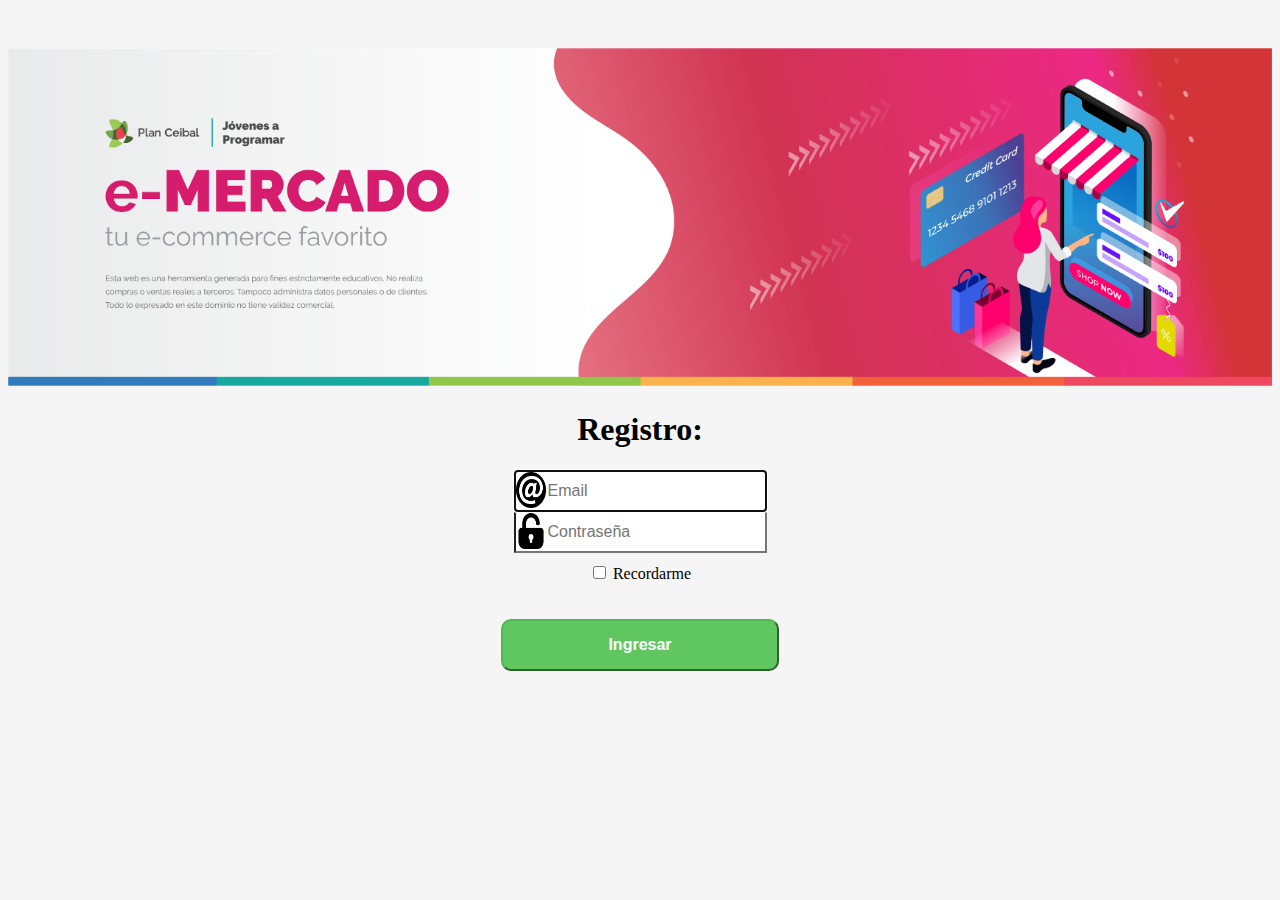
<file: ecommerce-master/sign-in.html>
<!DOCTYPE html>
<html lang="es">
    <head>
      <meta http-equiv="Content-Type" content="text/html; charset=UTF-8">
      <meta name="viewport" content="width=device-width, initial-scale=1, shrink-to-fit=no">
      <link href="css/signin.css" rel="stylesheet" type="text/css">
      <meta name="google-signin-scope" content="profile email">
      <meta name="google-signin-client_id" content="76102310930-uf8k5lgjegh3hh2iruc2i9jiarmd0ms7.apps.googleusercontent.com">
      <script src="https://apis.google.com/js/platform.js" async defer></script>
      <title>eMercado - Todo lo que busques está aquí</title>
    </head>
    <body class="text-center">
        <form class="form-signin" action="index1.html" method="POST" >
            <img src="img/cover_back.png" alt="cover-back">
            <h1>Registro:</h1>
            <label for="inputEmail" class="sr-only"></label>
            <input type="email" id="inputEmail" class="form-control" placeholder="Email" required autofocus>
            <br>
            <label for="inputPassword" class="sr-only"></label>
            <input type="password" id="inputPassword" class="form-control" placeholder="Contraseña" required>
            <br>
            <div class="checkbox">
                <label>
                    <input type="checkbox" value="remember-me"> Recordarme
                </label>
            </div>
            <br>
            <div class="g-signin2" data-onsuccess="onSignIn"></div>
            <div class="container" style="background-color:#f1f1f1">
            </div>
            <br>
            <button class="button" type="submit">Ingresar</button>
        </form>
    </body>
</html>
</file>
<file: ecommerce-master/css/styles.css>
.jumbotron, .card-body, .container, .site-header{
    font-family: 'Raleway', serif !important;
}

.jumbotron .display-4{
    font-weight: bold;
}

.jumbotron {
  height: 50vh;
  padding: 5em inherit;
  margin-bottom: 0;
  background-color: #53C0FB;
  background: url('../img/cover_back.png');
  background-size: cover;
  background-position: center;
  background-repeat: no-repeat;
  color: black;
  font-weight: bold;
}

@media (min-width: 768px) {
  .jumbotron {
    padding-top: 6rem;
    padding-bottom: 6rem;
  }
}

.jumbotron p:last-child {
  margin-bottom: 0;
}

.jumbotron-heading {
  font-weight: 300;
}

.jumbotron .container {
  max-width: 40rem;
  background-color: rgba(255, 255, 255, 0.5);
  border-radius: 10px;
  text-shadow: 1px 1px 2px grey;
}

.jumbotron .lead{
  font-size: 38px;
}

footer {
  padding-top: 3rem;
  padding-bottom: 3rem;
}

footer p {
  margin-bottom: .25rem;
}

.site-header a {
  color: white;
  transition: ease-in-out color .15s;
}

.dropzone{
  border: 2px dashed #0087F7;
  border-radius: 5px;
  background: white;
}

.lds-ring {
  display: inline-block;
  position: relative;
  width: 64px;
  height: 64px;
  top:50%;
  left: 50%;
}
.lds-ring div {
  box-sizing: border-box;
  display: block;
  position: absolute;
  width: 51px;
  height: 51px;
  margin: 6px;
  border: 6px solid #fff;
  border-radius: 50%;
  animation: lds-ring 1.2s cubic-bezier(0.5, 0, 0.5, 1) infinite;
  border-color: #fff transparent transparent transparent;
}
.lds-ring div:nth-child(1) {
  animation-delay: -0.45s;
}
.lds-ring div:nth-child(2) {
  animation-delay: -0.3s;
}
.lds-ring div:nth-child(3) {
  animation-delay: -0.15s;
}
@keyframes lds-ring {
  0% {
    transform: rotate(0deg);
  }
  100% {
    transform: rotate(360deg);
  }
}

#spinner-wrapper{
  position: fixed;
  background-color: rgba(0,0,0,0.5);
  width:100%;
  height: 100%;
  top:0;
  left:0;
  z-index: 1021;
  display: none;
}

a.custom-card,
a.custom-card:hover {
  color: inherit;
  text-decoration: inherit;
}

.navbar-dark .navbar-nav .nav-link{
  color: white;
}

.navbar-nav{
  width:100%;
}

@media (min-width : 992px){
  .navbar-nav .nav-item{
    width: 20%;
    text-align: center;
  }
}
</file>
<file: ecommerce-master/css/dropzone.css>
/*
 * The MIT License
 * Copyright (c) 2012 Matias Meno <m@tias.me>
 */
.dropzone, .dropzone * {
  box-sizing: border-box; }

.dropzone {
  position: relative; }
  .dropzone .dz-preview {
    position: relative;
    display: inline-block;
    width: 120px;
    margin: 0.5em; }
    .dropzone .dz-preview .dz-progress {
      display: block;
      height: 15px;
      border: 1px solid #aaa; }
      .dropzone .dz-preview .dz-progress .dz-upload {
        display: block;
        height: 100%;
        width: 0;
        background: green; }
    .dropzone .dz-preview .dz-error-message {
      color: red;
      display: none; }
    .dropzone .dz-preview.dz-error .dz-error-message, .dropzone .dz-preview.dz-error .dz-error-mark {
      display: block; }
    .dropzone .dz-preview.dz-success .dz-success-mark {
      display: block; }
    .dropzone .dz-preview .dz-error-mark, .dropzone .dz-preview .dz-success-mark {
      position: absolute;
      display: none;
      left: 30px;
      top: 30px;
      width: 54px;
      height: 58px;
      left: 50%;
      margin-left: -27px; }

@-webkit-keyframes passing-through {
  0% {
    opacity: 0;
    -webkit-transform: translateY(40px);
    -moz-transform: translateY(40px);
    -ms-transform: translateY(40px);
    -o-transform: translateY(40px);
    transform: translateY(40px); }
  30%, 70% {
    opacity: 1;
    -webkit-transform: translateY(0px);
    -moz-transform: translateY(0px);
    -ms-transform: translateY(0px);
    -o-transform: translateY(0px);
    transform: translateY(0px); }
  100% {
    opacity: 0;
    -webkit-transform: translateY(-40px);
    -moz-transform: translateY(-40px);
    -ms-transform: translateY(-40px);
    -o-transform: translateY(-40px);
    transform: translateY(-40px); } }
@-moz-keyframes passing-through {
  0% {
    opacity: 0;
    -webkit-transform: translateY(40px);
    -moz-transform: translateY(40px);
    -ms-transform: translateY(40px);
    -o-transform: translateY(40px);
    transform: translateY(40px); }
  30%, 70% {
    opacity: 1;
    -webkit-transform: translateY(0px);
    -moz-transform: translateY(0px);
    -ms-transform: translateY(0px);
    -o-transform: translateY(0px);
    transform: translateY(0px); }
  100% {
    opacity: 0;
    -webkit-transform: translateY(-40px);
    -moz-transform: translateY(-40px);
    -ms-transform: translateY(-40px);
    -o-transform: translateY(-40px);
    transform: translateY(-40px); } }
@keyframes passing-through {
  0% {
    opacity: 0;
    -webkit-transform: translateY(40px);
    -moz-transform: translateY(40px);
    -ms-transform: translateY(40px);
    -o-transform: translateY(40px);
    transform: translateY(40px); }
  30%, 70% {
    opacity: 1;
    -webkit-transform: translateY(0px);
    -moz-transform: translateY(0px);
    -ms-transform: translateY(0px);
    -o-transform: translateY(0px);
    transform: translateY(0px); }
  100% {
    opacity: 0;
    -webkit-transform: translateY(-40px);
    -moz-transform: translateY(-40px);
    -ms-transform: translateY(-40px);
    -o-transform: translateY(-40px);
    transform: translateY(-40px); } }
@-webkit-keyframes slide-in {
  0% {
    opacity: 0;
    -webkit-transform: translateY(40px);
    -moz-transform: translateY(40px);
    -ms-transform: translateY(40px);
    -o-transform: translateY(40px);
    transform: translateY(40px); }
  30% {
    opacity: 1;
    -webkit-transform: translateY(0px);
    -moz-transform: translateY(0px);
    -ms-transform: translateY(0px);
    -o-transform: translateY(0px);
    transform: translateY(0px); } }
@-moz-keyframes slide-in {
  0% {
    opacity: 0;
    -webkit-transform: translateY(40px);
    -moz-transform: translateY(40px);
    -ms-transform: translateY(40px);
    -o-transform: translateY(40px);
    transform: translateY(40px); }
  30% {
    opacity: 1;
    -webkit-transform: translateY(0px);
    -moz-transform: translateY(0px);
    -ms-transform: translateY(0px);
    -o-transform: translateY(0px);
    transform: translateY(0px); } }
@keyframes slide-in {
  0% {
    opacity: 0;
    -webkit-transform: translateY(40px);
    -moz-transform: translateY(40px);
    -ms-transform: translateY(40px);
    -o-transform: translateY(40px);
    transform: translateY(40px); }
  30% {
    opacity: 1;
    -webkit-transform: translateY(0px);
    -moz-transform: translateY(0px);
    -ms-transform: translateY(0px);
    -o-transform: translateY(0px);
    transform: translateY(0px); } }
@-webkit-keyframes pulse {
  0% {
    -webkit-transform: scale(1);
    -moz-transform: scale(1);
    -ms-transform: scale(1);
    -o-transform: scale(1);
    transform: scale(1); }
  10% {
    -webkit-transform: scale(1.1);
    -moz-transform: scale(1.1);
    -ms-transform: scale(1.1);
    -o-transform: scale(1.1);
    transform: scale(1.1); }
  20% {
    -webkit-transform: scale(1);
    -moz-transform: scale(1);
    -ms-transform: scale(1);
    -o-transform: scale(1);
    transform: scale(1); } }
@-moz-keyframes pulse {
  0% {
    -webkit-transform: scale(1);
    -moz-transform: scale(1);
    -ms-transform: scale(1);
    -o-transform: scale(1);
    transform: scale(1); }
  10% {
    -webkit-transform: scale(1.1);
    -moz-transform: scale(1.1);
    -ms-transform: scale(1.1);
    -o-transform: scale(1.1);
    transform: scale(1.1); }
  20% {
    -webkit-transform: scale(1);
    -moz-transform: scale(1);
    -ms-transform: scale(1);
    -o-transform: scale(1);
    transform: scale(1); } }
@keyframes pulse {
  0% {
    -webkit-transform: scale(1);
    -moz-transform: scale(1);
    -ms-transform: scale(1);
    -o-transform: scale(1);
    transform: scale(1); }
  10% {
    -webkit-transform: scale(1.1);
    -moz-transform: scale(1.1);
    -ms-transform: scale(1.1);
    -o-transform: scale(1.1);
    transform: scale(1.1); }
  20% {
    -webkit-transform: scale(1);
    -moz-transform: scale(1);
    -ms-transform: scale(1);
    -o-transform: scale(1);
    transform: scale(1); } }
#file-upload, #file-upload * {
  box-sizing: border-box; }

#file-upload {
  min-height: 150px;
  border: 2px dashed silver;
  border-radius: 5px;
  background: white;
margin-bottom: 10px;}
  #file-upload.dz-clickable {
    cursor: pointer; }
    #file-upload.dz-clickable * {
      cursor: default; }
    #file-upload.dz-clickable .dz-message, #file-upload.dz-clickable .dz-message * {
      cursor: pointer; }
  #file-upload.dz-started .dz-message {
    display: none; }
  #file-upload.dz-drag-hover {
    border-style: solid; }
    #file-upload.dz-drag-hover .dz-message {
      opacity: 0.5; }
  #file-upload .dz-message {
    text-align: center;
    margin: 4em 0; }
  #file-upload .dz-preview {
    position: relative;
    display: inline-block;
    vertical-align: top;
    margin: 16px;
    min-height: 100px; }
    #file-upload .dz-preview:hover {
      z-index: 1000; }
      #file-upload .dz-preview:hover .dz-details {
        opacity: 1; }
    #file-upload .dz-preview.dz-file-preview .dz-image {
      border-radius: 20px;
      background: #999;
      background: linear-gradient(to bottom, #eee, #ddd); }
    #file-upload .dz-preview.dz-file-preview .dz-details {
      opacity: 1; }
    #file-upload .dz-preview.dz-image-preview {
      background: white; }
      #file-upload .dz-preview.dz-image-preview .dz-details {
        -webkit-transition: opacity 0.2s linear;
        -moz-transition: opacity 0.2s linear;
        -ms-transition: opacity 0.2s linear;
        -o-transition: opacity 0.2s linear;
        transition: opacity 0.2s linear; }
    #file-upload .dz-preview .dz-remove {
      font-size: 14px;
      text-align: center;
      display: block;
      cursor: pointer;
      border: none; }
      #file-upload .dz-preview .dz-remove:hover {
        text-decoration: underline; }
    #file-upload .dz-preview:hover .dz-details {
      opacity: 1; }
    #file-upload .dz-preview .dz-details {
      z-index: 20;
      position: absolute;
      top: 0;
      left: 0;
      opacity: 0;
      font-size: 13px;
      min-width: 100%;
      max-width: 100%;
      padding: 2em 1em;
      text-align: center;
      color: rgba(0, 0, 0, 0.9);
      line-height: 150%; }
      #file-upload .dz-preview .dz-details .dz-size {
        margin-bottom: 1em;
        font-size: 16px; }
      #file-upload .dz-preview .dz-details .dz-filename {
        white-space: nowrap; }
        #file-upload .dz-preview .dz-details .dz-filename:hover span {
          border: 1px solid rgba(200, 200, 200, 0.8);
          background-color: rgba(255, 255, 255, 0.8); }
        #file-upload .dz-preview .dz-details .dz-filename:not(:hover) {
          overflow: hidden;
          text-overflow: ellipsis; }
          #file-upload .dz-preview .dz-details .dz-filename:not(:hover) span {
            border: 1px solid transparent; }
      #file-upload .dz-preview .dz-details .dz-filename span, #file-upload .dz-preview .dz-details .dz-size span {
        background-color: rgba(255, 255, 255, 0.4);
        padding: 0 0.4em;
        border-radius: 3px; }
    #file-upload .dz-preview:hover .dz-image img {
      -webkit-transform: scale(1.05, 1.05);
      -moz-transform: scale(1.05, 1.05);
      -ms-transform: scale(1.05, 1.05);
      -o-transform: scale(1.05, 1.05);
      transform: scale(1.05, 1.05);
      -webkit-filter: blur(8px);
      filter: blur(8px); }
    #file-upload .dz-preview .dz-image {
      border-radius: 20px;
      overflow: hidden;
      width: 120px;
      height: 120px;
      position: relative;
      display: block;
      z-index: 10; }
      #file-upload .dz-preview .dz-image img {
        display: block; }
    #file-upload .dz-preview.dz-success .dz-success-mark {
      -webkit-animation: passing-through 3s cubic-bezier(0.77, 0, 0.175, 1);
      -moz-animation: passing-through 3s cubic-bezier(0.77, 0, 0.175, 1);
      -ms-animation: passing-through 3s cubic-bezier(0.77, 0, 0.175, 1);
      -o-animation: passing-through 3s cubic-bezier(0.77, 0, 0.175, 1);
      animation: passing-through 3s cubic-bezier(0.77, 0, 0.175, 1); }
    #file-upload .dz-preview.dz-error .dz-error-mark {
      opacity: 1;
      -webkit-animation: slide-in 3s cubic-bezier(0.77, 0, 0.175, 1);
      -moz-animation: slide-in 3s cubic-bezier(0.77, 0, 0.175, 1);
      -ms-animation: slide-in 3s cubic-bezier(0.77, 0, 0.175, 1);
      -o-animation: slide-in 3s cubic-bezier(0.77, 0, 0.175, 1);
      animation: slide-in 3s cubic-bezier(0.77, 0, 0.175, 1); }
    #file-upload .dz-preview .dz-success-mark, #file-upload .dz-preview .dz-error-mark {
      pointer-events: none;
      opacity: 0;
      z-index: 500;
      position: absolute;
      display: block;
      top: 50%;
      left: 50%;
      margin-left: -27px;
      margin-top: -27px; }
      #file-upload .dz-preview .dz-success-mark svg, #file-upload .dz-preview .dz-error-mark svg {
        display: block;
        width: 54px;
        height: 54px; }
    #file-upload .dz-preview.dz-processing .dz-progress {
      opacity: 1;
      -webkit-transition: all 0.2s linear;
      -moz-transition: all 0.2s linear;
      -ms-transition: all 0.2s linear;
      -o-transition: all 0.2s linear;
      transition: all 0.2s linear; }
    #file-upload .dz-preview.dz-complete .dz-progress {
      opacity: 0;
      -webkit-transition: opacity 0.4s ease-in;
      -moz-transition: opacity 0.4s ease-in;
      -ms-transition: opacity 0.4s ease-in;
      -o-transition: opacity 0.4s ease-in;
      transition: opacity 0.4s ease-in; }
    #file-upload .dz-preview:not(.dz-processing) .dz-progress {
      -webkit-animation: pulse 6s ease infinite;
      -moz-animation: pulse 6s ease infinite;
      -ms-animation: pulse 6s ease infinite;
      -o-animation: pulse 6s ease infinite;
      animation: pulse 6s ease infinite; }
    #file-upload .dz-preview .dz-progress {
      opacity: 1;
      z-index: 1000;
      pointer-events: none;
      position: absolute;
      height: 16px;
      left: 50%;
      top: 50%;
      margin-top: -8px;
      width: 80px;
      margin-left: -40px;
      background: rgba(255, 255, 255, 0.9);
      -webkit-transform: scale(1);
      border-radius: 8px;
      overflow: hidden; }
      #file-upload .dz-preview .dz-progress .dz-upload {
        background: #333;
        background: linear-gradient(to bottom, #666, #444);
        position: absolute;
        top: 0;
        left: 0;
        bottom: 0;
        width: 0;
        -webkit-transition: width 300ms ease-in-out;
        -moz-transition: width 300ms ease-in-out;
        -ms-transition: width 300ms ease-in-out;
        -o-transition: width 300ms ease-in-out;
        transition: width 300ms ease-in-out; }
    #file-upload .dz-preview.dz-error .dz-error-message {
      display: block; }
    #file-upload .dz-preview.dz-error:hover .dz-error-message {
      opacity: 1;
      pointer-events: auto; }
    #file-upload .dz-preview .dz-error-message {
      pointer-events: none;
      z-index: 1000;
      position: absolute;
      display: block;
      display: none;
      opacity: 0;
      -webkit-transition: opacity 0.3s ease;
      -moz-transition: opacity 0.3s ease;
      -ms-transition: opacity 0.3s ease;
      -o-transition: opacity 0.3s ease;
      transition: opacity 0.3s ease;
      border-radius: 8px;
      font-size: 13px;
      top: 130px;
      left: -10px;
      width: 140px;
      background: #be2626;
      background: linear-gradient(to bottom, #be2626, #a92222);
      padding: 0.5em 1.2em;
      color: white; }
      #file-upload .dz-preview .dz-error-message:after {
        content: '';
        position: absolute;
        top: -6px;
        left: 64px;
        width: 0;
        height: 0;
        border-left: 6px solid transparent;
        border-right: 6px solid transparent;
        border-bottom: 6px solid #be2626; }

#file-upload .dz-preview.dz-error .dz-error-message, #file-upload .dz-preview.dz-error .dz-error-mark{
  display: none;
}
</file>
<file: ecommerce-master/css/signin.css>
body {
    height: 100%;
    display: flex;
    text-align: center;
    -ms-flex-align: center;
    align-items: center;
    padding-top: 40px;
    padding-bottom: 40px;
    background-color: #f5f5f5;
  }

   img {
    width: 100%;
    height: 100%;
  }
 
  .form-signin .form-control {
    position: relative;
    box-sizing: border-box;
    height: auto;
    padding: 10px;
    font-size: 16px;
  }
 
  .form-signin .form-control:focus {
    z-index: 2;
  }
  
  .form-signin input[type="text"] {
    margin-bottom: -1px;
    border-bottom-right-radius: 0;
    border-bottom-left-radius: 0;
    background-image: url('usuario.png');
    background-position: top left; 
    background-repeat: no-repeat;
    background-size: 30px 36px;
    padding-left: 32px;
  }

  .form-signin input[type="email"] {
    margin-bottom: -1px;
    border-bottom-right-radius: 0;
    border-bottom-left-radius: 0;
    background-image: url('@.png');
    background-position: top left; 
    background-repeat: no-repeat;
    background-size: 30px 36px;
    padding-left: 32px;
  }
  
 .form-signin input[type="password"] {
    margin-bottom: 10px;
    border-top-left-radius: 0;
    border-top-right-radius: 0;
    background-image: url('candado.png');
    background-position: top left; 
    background-repeat: no-repeat;
    background-size: 30px 36px;
    padding-left: 32px;
  } 
  
  .button {
    width: 22%;
    cursor: pointer;
    background-color: rgb(96, 199, 96);
    border-color: rgb(79, 184, 79);
    border-radius: 10px;
    color: white;
    padding: 15px 32px;
    text-align: center;
    font-weight: bold;
    display: inline-block;
    font-size: 16px;
  }
</file>
